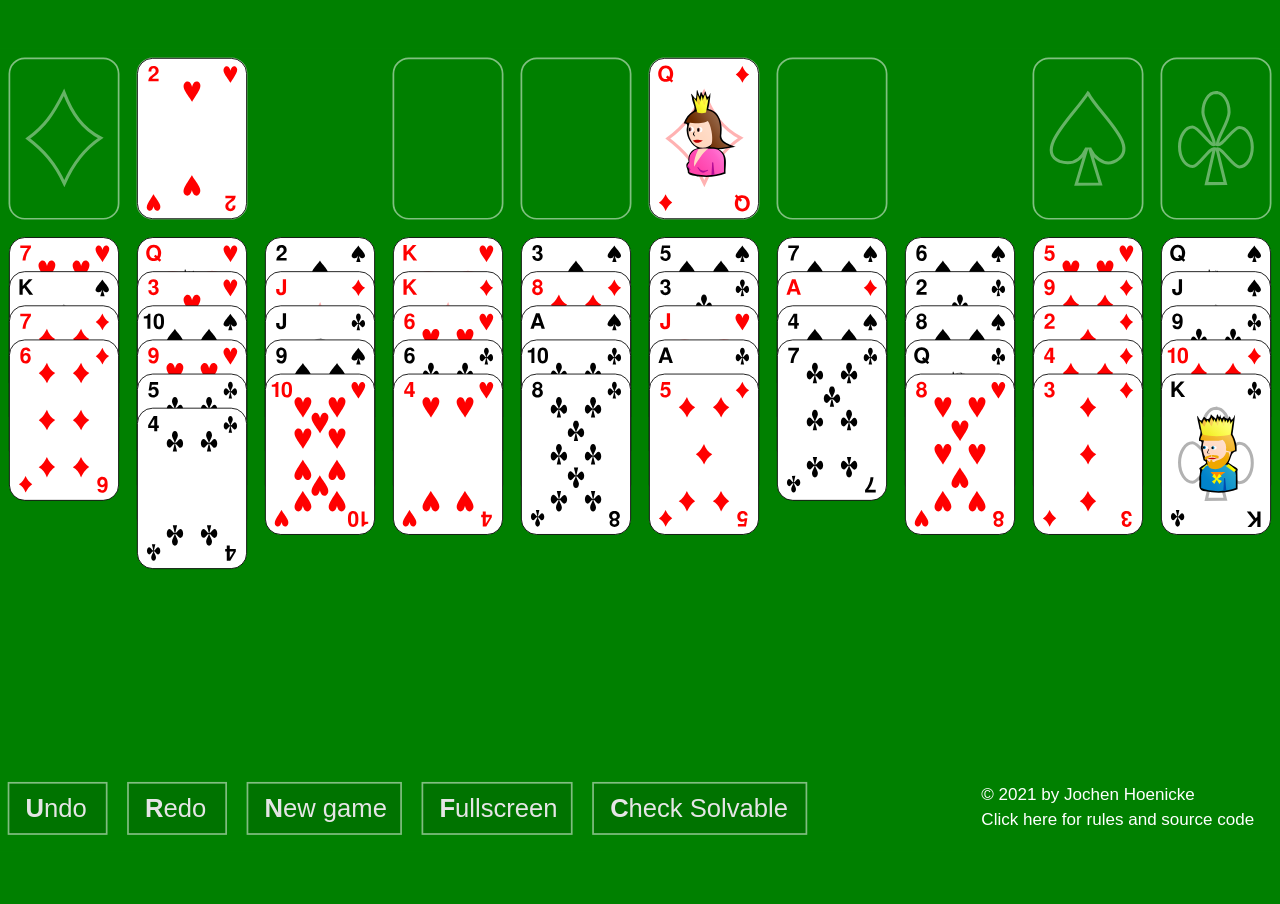
<file: index.html>
<!DOCTYPE html>
<html manifest="seahaven.appcache">
  <head>
    <meta charset="UTF-8">
    <title>Seahaven Towers</title>
    <link rel="stylesheet" href="seahaven.css?1.6" type="text/css">
    <meta name="author" content="Jochen Hoenicke">
    <meta name="viewport" content="width=device-width, initial-scale=1.0">
    <link rel="apple-touch-icon" sizes="192x192" type="image/png" href="seahaven-icon.png">
    <link rel="shortcut icon" sizes="192x192" type="image/png" href="seahaven-icon.png">
    <link rel="icon" type="image/png" href="[data-uri]">
  </head>
  <body>
    <svg id="board" width="100%" height="100%" viewBox="0 0 1500 940">
  <defs>
   <linearGradient id="red_gradient">
      <stop offset="0" style="stop-color:#c10000;stop-opacity:1;" />
      <stop offset="1" style="stop-color:#ff433e;stop-opacity:1;" />
   </linearGradient>
   <linearGradient id="yellow_gradient">
      <stop offset="0" style="stop-color:#f0eb00;stop-opacity:1;" />
      <stop offset="1" style="stop-color:#ffff00;stop-opacity:1;" />
   </linearGradient>
   <linearGradient id="pink_gradient">
      <stop offset="0" style="stop-color:#ff44ab;stop-opacity:1;" />
      <stop offset="1" style="stop-color:#ff66cc;stop-opacity:1;" />
   </linearGradient>
   <linearGradient id="blue_gradient">
      <stop offset="0" style="stop-color:#0083cc;stop-opacity:1;" />
      <stop offset="1" style="stop-color:#24a4cc;stop-opacity:1;" />
   </linearGradient>
   <linearGradient id="green_gradient">
      <stop offset="0" style="stop-color:#008200;stop-opacity:1;" />
      <stop offset="1" style="stop-color:#00d000;stop-opacity:1;" />
   </linearGradient>
   <linearGradient id="skin_gradient">
      <stop offset="0" style="stop-color:#ffd8c1;stop-opacity:1;" />
      <stop offset="1" style="stop-color:#ffeded;stop-opacity:1;" />
   </linearGradient>
   <linearGradient id="light_gradient">
      <stop offset="0" style="stop-color:#ffffff;stop-opacity:1;" />
      <stop offset="1" style="stop-color:#ffffff;stop-opacity:0;" />
   </linearGradient>
   <linearGradient id="gold_gradient">
      <stop offset="0" style="stop-color:#f0a700;stop-opacity:1;" />
      <stop offset="1" style="stop-color:#ffed00;stop-opacity:1;" />
   </linearGradient>
   <linearGradient id="crown1"
       gradientUnits="userSpaceOnUse"
       xlink:href="#gold_gradient"
       x1="632.00000" y1="146.36218" x2="698.00000" y2="85.362183" />
   <linearGradient id="crown2"
       gradientUnits="userSpaceOnUse"
       xlink:href="#yellow_gradient"
       x1="653.00000" y1="210.36218" x2="708.00000" y2="160.36218" />
   <linearGradient id="crownking"
       gradientUnits="userSpaceOnUse" gradientTransform="translate(-19.62666,283.2938)"
       xlink:href="#gold_gradient"
       x1="32.463516" y1="58.340210" x2="60.000000" y2="51.180752" />
   <linearGradient id="crownking2"
       gradientUnits="userSpaceOnUse" gradientTransform="translate(-19.62666,283.2938)"
       xlink:href="#yellow_gradient"
       x1="32.968857" y1="63.941719" x2="60.722794" y2="56.605484" />
   <linearGradient id="shoulder2"
       gradientUnits="userSpaceOnUse" gradientTransform="translate(-19.62666,283.2938)"
       xlink:href="#yellow_gradient"
       x1="58.247921" y1="104.91566" x2="61.035088" y2="103.14790" />
   <linearGradient id="orderking"
       gradientUnits="userSpaceOnUse" gradientTransform="translate(-16.30671,286.4125)"
       xlink:href="#yellow_gradient"
       x1="36.313263" y1="116.76148" x2="43.598351" y2="110.92786" />
   <linearGradient id="blondhair"
       gradientUnits="userSpaceOnUse" gradientTransform="scale(1.255439,0.796534)"
       xlink:href="#gold_gradient"
       x1="111.39216" y1="198.45541" x2="136.65236" y2="177.03203" />
   <linearGradient id="overallj"
       gradientUnits="userSpaceOnUse" gradientTransform="matrix(0.186852,0.000000,0.000000,0.144857,-5.338530,38.23670)"
       xlink:href="#light_gradient"
       x1="652.29529" y1="77.394516" x2="410.90594" y2="344.41714" />
   <linearGradient id="overallq"
       gradientUnits="userSpaceOnUse" gradientTransform="translate(175.4375,261.2110)"
       xlink:href="#light_gradient"
       x1="-21.763636" y1="46.290909" x2="-101.90910" y2="98.109093" />
   <linearGradient id="overallk"
       gradientUnits="userSpaceOnUse" gradientTransform="matrix(0.186825,0.000000,0.000000,0.144857,-49.61999,316.6734)"
       xlink:href="#light_gradient"
       x1="688.30371" y1="-31.929600" x2="361.49808" y2="346.66711" />
   <linearGradient id="jacketj0"
       gradientUnits="userSpaceOnUse" gradientTransform="scale(1.140394,0.876890)"
       xlink:href="#pink_gradient"
       x1="51.852074" y1="154.54619" x2="74.325531" y2="129.50204" />
   <linearGradient id="jacketj1"
       gradientUnits="userSpaceOnUse" gradientTransform="scale(1.140394,0.876890)"
       xlink:href="#red_gradient"
       x1="51.852074" y1="154.54619" x2="74.325531" y2="129.50204" />
   <linearGradient id="jacketj2"
       gradientUnits="userSpaceOnUse" gradientTransform="scale(1.140394,0.876890)"
       xlink:href="#green_gradient"
       x1="51.852074" y1="154.54619" x2="74.325531" y2="129.50204" />
   <linearGradient id="jacketj3"
       gradientUnits="userSpaceOnUse" gradientTransform="scale(1.140394,0.876890)"
       xlink:href="#blue_gradient"
       x1="51.852074" y1="154.54619" x2="74.325531" y2="129.50204" />
   <linearGradient id="jacketq0"
       gradientUnits="userSpaceOnUse" gradientTransform="matrix(0.145,0,0,0.145,31.5,326)"
       xlink:href="#pink_gradient"
       x1="299" y1="540" x2="449" y2="415" />
   <linearGradient id="jacketq1"
       gradientUnits="userSpaceOnUse" gradientTransform="matrix(0.145,0,0,0.145,31.5,326)"
       xlink:href="#red_gradient"
       x1="299" y1="540" x2="449" y2="415" />
   <linearGradient id="jacketq2"
       gradientUnits="userSpaceOnUse" gradientTransform="matrix(0.145,0,0,0.145,31.5,326)"
       xlink:href="#green_gradient"
       x1="299" y1="540" x2="449" y2="415" />
   <linearGradient id="jacketq3"
       gradientUnits="userSpaceOnUse" gradientTransform="matrix(0.145,0,0,0.145,31.5,326)"
       xlink:href="#blue_gradient"
       x1="299" y1="540" x2="449" y2="415" />
   <linearGradient id="jacketk0"
       gradientUnits="userSpaceOnUse" gradientTransform="matrix(0.144857,0.000000,0.000000,0.144857,-26.92459,326.6897)"
       xlink:href="#pink_gradient"
       x1="298.98572" y1="540.53918" x2="449.32318" y2="415.53949" />
   <linearGradient id="jacketk1"
       gradientUnits="userSpaceOnUse" gradientTransform="matrix(0.144857,0.000000,0.000000,0.144857,-26.92459,326.6897)"
       xlink:href="#red_gradient"
       x1="298.98572" y1="540.53918" x2="449.32318" y2="415.53949" />
   <linearGradient id="jacketk2"
       gradientUnits="userSpaceOnUse" gradientTransform="matrix(0.144857,0.000000,0.000000,0.144857,-26.92459,326.6897)"
       xlink:href="#green_gradient"
       x1="298.98572" y1="540.53918" x2="449.32318" y2="415.53949" />
   <linearGradient id="jacketk3"
       gradientUnits="userSpaceOnUse" gradientTransform="matrix(0.144857,0.000000,0.000000,0.144857,-26.92459,326.6897)"
       xlink:href="#blue_gradient"
       x1="298.98572" y1="540.53918" x2="449.32318" y2="415.53949" />
   <linearGradient id="mouthking"
       gradientUnits="userSpaceOnUse" gradientTransform="translate(-19.62666,283.2938)"
       xlink:href="#red_gradient"
       x1="32.463516" y1="58.340210" x2="60.000000" y2="51.180752" />
   <linearGradient id="hat0"
       gradientUnits="userSpaceOnUse" gradientTransform="translate(-35.99098,2.469600)"
       xlink:href="#pink_gradient"
       x1="93.499947" y1="62.938114" x2="117.13919" y2="57.702003" />
   <linearGradient id="hat1"
       gradientUnits="userSpaceOnUse" gradientTransform="translate(-35.99098,2.469600)"
       xlink:href="#red_gradient"
       x1="93.499947" y1="62.938114" x2="117.13919" y2="57.702003" />
   <linearGradient id="hat2"
       gradientUnits="userSpaceOnUse" gradientTransform="translate(-35.99098,2.469600)"
       xlink:href="#green_gradient"
       x1="93.499947" y1="62.938114" x2="117.13919" y2="57.702003" />
   <linearGradient id="hat3"
       gradientUnits="userSpaceOnUse" gradientTransform="translate(-35.99098,2.469600)"
       xlink:href="#blue_gradient"
       x1="93.499947" y1="62.938114" x2="117.13919" y2="57.702003" />
   <linearGradient id="hatband"
       gradientUnits="userSpaceOnUse" gradientTransform="translate(-39.51848,2.594600)"
       xlink:href="#yellow_gradient"
       x1="103.56250" y1="65.108551" x2="111.88306" y2="62.671051" />
   <linearGradient id="hatknob"
       gradientUnits="userSpaceOnUse"
       xlink:href="#yellow_gradient"
       x1="104.75000" y1="57.468750" x2="109.50000" y2="55.781250" />
   <linearGradient id="fly0"
       gradientUnits="userSpaceOnUse" gradientTransform="translate(-40.13643,3.506000)"
       xlink:href="#blue_gradient"
       x1="98.818184" y1="108.76363" x2="112.89091" y2="103.33409" />
   <linearGradient id="fly1"
       gradientUnits="userSpaceOnUse" gradientTransform="translate(-40.13643,3.506000)"
       xlink:href="#green_gradient"
       x1="98.818184" y1="108.76363" x2="112.89091" y2="103.33409" />
   <linearGradient id="fly2"
       gradientUnits="userSpaceOnUse" gradientTransform="translate(-40.13643,3.506000)"
       xlink:href="#blue_gradient"
       x1="98.818184" y1="108.76363" x2="112.89091" y2="103.33409" />
   <linearGradient id="fly3"
       gradientUnits="userSpaceOnUse" gradientTransform="translate(-40.13643,3.506000)"
       xlink:href="#green_gradient"
       x1="98.818184" y1="108.76363" x2="112.89091" y2="103.33409" />
   <linearGradient id="band"
       gradientUnits="userSpaceOnUse" gradientTransform="translate(-35.99098,2.469600)"
       xlink:href="#yellow_gradient"
       x1="101.39262" y1="124.16081" x2="105.54549" y2="120.97331" />
   <linearGradient id="mouthjack"
       gradientUnits="userSpaceOnUse" gradientTransform="matrix(0.144857,0.000000,0.000000,0.144857,17.45629,51.55840)"
       xlink:href="#red_gradient"
       x1="294.24606" y1="346.32654" x2="312.09238" y2="322.13895" />
   <linearGradient id="shoulder1"
       gradientUnits="userSpaceOnUse" gradientTransform="translate(-19.62666,283.2938)"
       xlink:href="#yellow_gradient"
       x1="25.750000" y1="103.13147" x2="32.217068" y2="101.98242" />
   <linearGradient id="face"
       gradientUnits="userSpaceOnUse" gradientTransform="matrix(0.186825,0.000000,0.000000,0.144857,-5.336610,38.22510)"
       xlink:href="#skin_gradient"
       x1="356.44232" y1="437.49887" x2="484.79608" y2="256.17966" />
    <path id="diamond"
       style="fill:#f00;stroke:none"
       d="m 0,-4.50839 c -1.091628,2.18162 -1.887601,3.30678 -3.529422,4.50839 1.553736,1.18718 2.649193,2.41418 3.561339,4.3974904 0.814718,-1.88416 1.8114457,-3.2887604 3.5427227,-4.4564104 -1.741482,-0.88606 -2.7497167,-2.28961 -3.5746397,-4.44947 z" />
    <path id="heart"
       style="fill:#f00;stroke:none"
       d="m -1.893288,-4.421347 c -0.217499,0.001421 -0.456482,0.053538 -0.721054,0.170052 -2.884065,2.169654 1.003992,5.668356 2.645650,8.672643 l 0.047392,0.015360 c 1.804123,-3.283776 5.238505,-6.897317 2.614341,-8.688003 -2.078931,-0.915535 -2.634291,2.132027 -2.653692,2.241908 -0.016931,-0.095898 -0.441095,-2.421669 -1.932638,-2.411959 z" />
    <path id="club"
       style="fill:#000;stroke:none"
       d="m 0,-4.45 c -1.302893,2.070276 -5.300838,5.595707 -2.768151,6.684151 1.537369,0.501052 2.268983,-0.524627 2.57885,-1.203685 h 0.06207 l -1.020989,3.425409 2.364722,-0.01008 c 0,0 -1.018672,-3.292704 -1.020989,-3.418687 h 0.02483 c 0.250282,0.55488 1.1999992,1.703563 2.2447202,1.266103 3.054841,-1.226312 -1.4434872,-4.7159 -2.4650552,-6.743206 z" />
    <path id="spade"
       style="fill:#000;stroke:none"
       d="m 0,-4.5 c -0.70548,0 -1.277902,0.863474 -1.277902,1.927666 0,0.906614 1.162075,2.431961 1.116945,3.156366 -0.373129,0.207016 -1.52592,-1.70326 -2.121708,-1.70326 -0.70548,0 -1.277902,0.863473 -1.277902,1.927664 0,1.064194 0.572422,1.927667 1.277902,1.927667 0.611857,0 1.660436,-1.908701 2.121708,-1.73637 l -0.774942,3.406142 1.858324,-0.01104 c 0,0 -0.814109,-3.302314 -0.81512,-3.380393 h 0.01463 v 0.0037 c 0.451724,-0.169257 1.536134,1.754762 2.143656,1.754764 0.705482,0 1.277903,-0.863473 1.277902,-1.927667 0,-1.064191 -0.57242,-1.927664 -1.277902,-1.927664 -0.593361,0 -1.668914,1.878682 -2.141217,1.684867 0.0066,-0.74227 1.153526,-2.269142 1.153526,-3.17476 0,-1.064192 -0.57242,-1.927666 -1.277902,-1.927666 z" />
<path id="gA" transform="translate(10.97 28) scale(0.025 -0.025)" d="M501 147h-273l-49 -147h-153l259 729h166l252 -729h-154zM460 272l-95 285l-95 -285h190z" /><path id="g2" transform="translate(13.05 28) scale(0.025 -0.025)" d="M512 125v-125h-482c6 132 43 194 163 276c158 112 182 141 182 220c0 71 -38 114 -100 114c-64 0 -101 -46 -101 -125v-23h-135v25c0 150 86 237 233 237c148 0 243 -88 243 -225c0 -97 -36 -150 -159 -240c-104 -75 -126 -96 -145 -134h301z" /><path id="g3" transform="translate(13.05 28) scale(0.025 -0.025)" d="M217 317v94h12c83 0 124 35 124 107c0 59 -32 93 -88 93c-41 0 -73 -19 -86 -50c-7 -18 -10 -37 -11 -75h-130c0 59 4 82 17 116c31 77 110 122 213 122c137 0 225 -75 225 -193c0 -65 -28 -110 -93 -151c80 -39 116 -93 116 -176c0 -138 -97 -227 -248 -227 c-146 0 -238 89 -239 231h136c4 -73 40 -111 106 -111c61 0 105 44 105 107c0 52 -30 93 -77 106c-25 7 -28 7 -82 7z" /><path id="g4" transform="translate(13.05 28) scale(0.025 -0.025)" d="M522 273v-116h-74v-157h-140v157h-284v118l259 434h165v-436h74zM308 273v303l-185 -303h185z" /><path id="g5" transform="translate(13.05 28) scale(0.025 -0.025)" d="M489 709v-125h-293l-23 -148c41 31 76 43 123 43c131 0 221 -99 221 -245c0 -153 -104 -257 -256 -257c-138 0 -232 84 -234 208h138c3 -57 37 -88 98 -88c71 0 114 51 114 134c0 86 -43 137 -114 137c-43 0 -75 -19 -90 -54h-126l63 395h379z" /><path id="g6" transform="translate(13.05 28) scale(0.025 -0.025)" d="M507 548h-130c-18 45 -42 63 -87 63c-49 0 -83 -26 -102 -78c-10 -27 -13 -48 -15 -114l-1 -15c44 46 83 63 141 63c122 0 206 -94 206 -230c0 -155 -96 -260 -237 -260c-84 0 -158 39 -199 105c-36 57 -51 133 -51 255c0 129 17 208 59 277c43 71 115 110 203 110 c77 0 142 -30 179 -81c18 -26 27 -49 34 -95zM278 356c-64 0 -108 -54 -108 -131c0 -76 44 -128 108 -128c62 0 108 55 108 130c0 79 -42 129 -108 129z" /><path id="g7" transform="translate(13.05 28) scale(0.025 -0.025)" d="M528 709v-110c-168 -203 -241 -375 -254 -599h-141c19 151 44 244 93 347c28 62 113 191 156 237h-353v125h499z" /><path id="g8" transform="translate(13.05 28) scale(0.025 -0.025)" d="M409 386c82 -45 116 -98 116 -182c0 -134 -103 -227 -251 -227c-149 0 -252 93 -252 227c0 84 34 137 116 182c-64 34 -92 77 -92 145c0 112 96 193 228 193c131 0 227 -81 227 -192c0 -46 -17 -89 -46 -116c-11 -10 -22 -17 -46 -30zM275 611c-63 0 -106 -38 -106 -92 c0 -56 43 -94 106 -94c61 0 105 39 105 93c0 55 -43 93 -105 93zM273 330c-68 0 -111 -46 -111 -118c0 -70 43 -115 111 -115s112 45 112 113c0 74 -43 120 -112 120z" /><path id="g9" transform="translate(13.05 28) scale(0.025 -0.025)" d="M38 165h135c3 -42 36 -69 86 -69c79 0 117 65 117 202c-23 -26 -31 -35 -44 -44c-22 -16 -56 -26 -92 -26c-126 0 -212 100 -212 246c0 148 97 250 239 250c85 0 155 -40 200 -116c33 -54 49 -134 49 -238c0 -114 -22 -221 -59 -284c-42 -72 -111 -110 -202 -110 c-122 0 -214 80 -217 189zM263 610c-63 0 -102 -52 -102 -134s40 -132 104 -132c65 0 108 52 108 130c0 84 -42 136 -110 136z" /><path id="g10" transform="translate(6.8 28) scale(0.025 -0.025)" d="M238 489h-170v93c122 0 195 43 217 127h93v-709h-140v489z M773 724c83 0 152 -37 194 -105c34 -55 50 -143 50 -273c0 -133 -20 -224 -60 -279c-44 -59 -107 -90 -184 -90c-83 0 -152 37 -194 105c-34 54 -50 142 -50 268c0 138 19 228 60 283c43 59 108 91 184 91zM773 611c-40 0 -71 -24 -86 -67c-11 -29 -18 -109 -18 -193 c0 -95 8 -169 22 -199c17 -36 45 -55 82 -55c40 0 70 23 86 65c11 29 18 107 18 187c0 98 -8 175 -22 205c-17 37 -46 57 -82 57z" /><path id="gJ" transform="translate(13.05 28) scale(0.025 -0.025)" d="M336 729h150v-539c0 -136 -85 -213 -234 -213c-69 0 -125 20 -167 58c-43 40 -61 87 -61 163v72h150v-70c0 -67 24 -95 81 -95c52 0 81 30 81 85v539z" /><path id="gQ" transform="translate(10.27 28) scale(0.025 -0.025)" d="M665 103l80 -76l-76 -81l-86 81c-58 -35 -113 -50 -189 -50c-104 0 -186 33 -249 101c-64 69 -102 172 -102 281s37 212 102 281c63 68 145 101 249 101s186 -33 249 -101c64 -69 102 -172 102 -279c0 -98 -31 -198 -80 -258zM480 278l82 -78c22 44 33 98 33 158 c0 155 -79 255 -201 255s-201 -100 -201 -254c0 -153 80 -254 200 -254c32 0 64 7 88 19l-77 73z" /><path id="gK" transform="translate(10.97 28) scale(0.025 -0.025)" d="M224 244v-244h-150v729h150v-320l285 320h177l-291 -314l322 -415h-179l-239 322z" /><rect id="empty" style="fill:none;stroke:#fff;stroke-width:2.0;stroke-opacity:.5" x="1" y="1" width="128" height="188" rx="18" /><rect id="cardbody" style="fill:#fff;fill-opacity:1;stroke:#000;stroke-width:1;stroke-opacity:1" x="1" y="1" width="128" height="188" rx="18" /><g id="jackback">
    <path
       d="M 67.891660,54.313350 C 61.919690,58.087230 54.422210,51.148110 50.438990,59.192640 C 46.943560,63.974950 57.968720,65.366450 51.008620,69.616550 C 46.252400,74.740930 46.531810,76.996930 50.639440,77.624250 C 49.457120,83.287940 50.319050,92.795050 52.913530,97.979670 C 49.702030,101.88287 52.109110,100.54205 56.466290,101.35580 C 55.112450,103.51032 55.889820,111.40541 51.259020,113.84460 C 48.927780,120.86613 50.675550,128.48682 50.134020,135.75085 C 61.408960,140.49909 74.759060,141.03840 85.536940,138.50555 C 90.275370,137.51513 95.682270,137.13709 94.727770,130.37585 C 95.011380,121.94957 96.010400,110.85777 86.817730,106.54553 C 81.444580,105.79284 79.653390,102.15784 83.777430,96.996100 C 86.840300,88.638000 90.217230,92.134960 94.920890,90.021190 C 99.821990,88.710020 87.919490,85.481570 89.491310,80.043910 C 87.968630,75.790050 86.107620,70.786170 83.061450,67.332790 C 90.740390,66.643170 91.563400,58.635390 85.321520,57.000850 C 79.134960,52.878540 75.484400,59.914610 70.776680,54.626240 C 69.997340,54.612940 68.674500,54.122390 67.891660,54.313350 z"
       style="fill:#000000" />
    <path
       d="M 85.235420,85.572650 C 85.235420,96.985980 77.671550,106.24898 68.351780,106.24898 C 59.032010,106.24898 51.468150,96.985980 51.468150,85.572650 C 51.468150,74.159320 59.032010,64.896320 68.351780,64.896320 C 77.671550,64.896320 85.235420,74.159320 85.235420,85.572650 z"
       style="fill:url(#face)" />
  </g>
<g id="jacksuit">
    <path
       id="path2142"
       d="M 64.845010,106.72675 C 57.795950,106.72675 52.120190,112.40251 52.120190,119.45156 L 52.120190,134.38092 C 61.500080,139.03005 81.646370,139.27474 92.739100,134.38092 L 92.739100,119.45156 C 92.739100,112.40251 87.063340,106.72675 80.014280,106.72675 L 64.845010,106.72675 z" />
  </g>
<g id="jackhat">
    <path
       style="fill:url(#hatband)"
       d="M 55.856520,64.782100 L 55.319340,67.381780 C 62.986010,69.610940 73.227020,69.259020 82.081190,68.300690 C 82.062610,67.941720 81.731520,65.782100 81.731520,65.782100 C 73.210690,66.657100 62.314850,66.594600 55.856520,64.782100 z" />
    <path
       d="M 68.106520,66.344600 C 96.627350,70.177930 91.585690,52.948770 69.669020,58.719600 C 48.523180,51.261270 43.439850,68.552930 68.106520,66.344600 z"
       id="path2178" />
  </g>
<path id="jackfly"
       d="M 56.051070,104.88096 L 55.801070,115.13096 L 65.113570,109.44346 L 65.113570,110.88096 L 68.801070,111.19346 L 68.738570,109.25596 L 80.863570,114.69346 L 79.613570,102.63096 L 68.926070,108.06846 L 68.676070,106.25596 L 64.926070,106.00596 L 64.926070,107.94346 L 56.051070,104.88096 z"
       style="fill:url(#fly{suit})" />
<g id="jackeyes">
    <g
       transform="matrix(0.144857,0.000000,0.000000,9.790296e-2,17.25788,62.28850)" >
      <path
         d="M 353.00000,245.86218 C 353.00000,257.73018 343.59200,267.36218 332.00000,267.36218 C 320.40800,267.36218 311.00000,257.73018 311.00000,245.86218 C 311.00000,233.99418 320.40800,224.36218 332.00000,224.36218 C 343.59200,224.36218 353.00000,233.99418 353.00000,245.86218 z"
         style="fill:#ffffff"
         transform="translate(-4.000000,-6.000000)" />
      <path
         d="M 353.00000,245.86218 C 353.00000,257.73018 343.59200,267.36218 332.00000,267.36218 C 320.40800,267.36218 311.00000,257.73018 311.00000,245.86218 C 311.00000,233.99418 320.40800,224.36218 332.00000,224.36218 C 343.59200,224.36218 353.00000,233.99418 353.00000,245.86218 z"
         style="fill:inherit"
         transform="matrix(0.571429,0.000000,0.000000,0.837210,129.2857,34.52408)" />
      <path
         d="M 353.00000,245.86218 C 353.00000,257.73018 343.59200,267.36218 332.00000,267.36218 C 320.40800,267.36218 311.00000,257.73018 311.00000,245.86218 C 311.00000,233.99418 320.40800,224.36218 332.00000,224.36218 C 343.59200,224.36218 353.00000,233.99418 353.00000,245.86218 z"
         style="fill:#000000"
         transform="matrix(0.357143,0.000000,0.000000,0.674419,195.9286,76.04816)" />
    </g>
    <g
       transform="matrix(0.144857,0.000000,0.000000,9.790296e-2,7.169380,61.94760)">
      <path
         d="M 353.00000,245.86218 C 353.00000,257.73018 343.59200,267.36218 332.00000,267.36218 C 320.40800,267.36218 311.00000,257.73018 311.00000,245.86218 C 311.00000,233.99418 320.40800,224.36218 332.00000,224.36218 C 343.59200,224.36218 353.00000,233.99418 353.00000,245.86218 z"
         style="fill:#ffffff"
         transform="translate(-4.000000,-6.000000)" />
      <path
         d="M 353.00000,245.86218 C 353.00000,257.73018 343.59200,267.36218 332.00000,267.36218 C 320.40800,267.36218 311.00000,257.73018 311.00000,245.86218 C 311.00000,233.99418 320.40800,224.36218 332.00000,224.36218 C 343.59200,224.36218 353.00000,233.99418 353.00000,245.86218 z"
         style="fill:inherit"
         transform="matrix(0.571429,0.000000,0.000000,0.837210,129.2857,34.52408)" />
      <path
         d="M 353.00000,245.86218 C 353.00000,257.73018 343.59200,267.36218 332.00000,267.36218 C 320.40800,267.36218 311.00000,257.73018 311.00000,245.86218 C 311.00000,233.99418 320.40800,224.36218 332.00000,224.36218 C 343.59200,224.36218 353.00000,233.99418 353.00000,245.86218 z"
         style="fill:#000000"
         transform="matrix(0.357143,0.000000,0.000000,0.674419,195.9286,76.04816)" />
    </g>
  </g>
<g id="jackhair">
    <path
       d="M 49.637780,75.941420 C 52.164990,71.412860 54.692200,62.760840 68.765110,62.850560 C 90.605200,63.490450 85.395370,86.232110 93.215690,88.686320 C 88.362810,90.263630 85.917010,91.614790 78.674980,89.116490 C 79.466650,83.417500 78.175520,79.237650 74.749850,76.301360 C 70.480960,78.540230 54.010820,77.475970 49.637780,75.941420 z" />
    <path
       d="M 60.292940,94.549730 C 56.489390,94.927520 54.159520,97.850770 52.231570,99.970190 C 52.231570,99.970190 58.469070,96.513900 60.433240,96.584050 C 60.292940,96.093010 60.503390,95.461670 60.292940,94.549730 z" />
    <path
       d="M 61.161340,94.405360 C 64.543290,94.751480 71.006590,97.375110 71.307190,99.864780 C 71.307190,99.864780 63.421620,95.646930 61.568390,96.301500 C 61.555360,95.790980 61.233370,95.338490 61.161340,94.405360 z" />
  </g>
<g id="jackshadow">
    <path
       id="pathcoatshadow"
       d="M 78.942550,122.60586 L 80.206140,122.72912 L 81.577500,137.24188 L 78.112310,137.70766 L 78.942550,122.60586 z" />
  </g>
<g id="jacktop">
    <path
       d="M 56.801240,98.954840 C 58.649740,102.57701 63.701560,100.89805 68.529070,98.954840 C 63.205210,99.514500 59.536460,99.924060 56.801240,98.954840 z"
       style="fill:url(#mouthjack)" />
    <path
       style="fill:#000000"
       d="M 58.998680,86.896750 C 58.206780,88.183580 57.053780,90.299160 57.218040,91.271600 C 57.382310,92.244040 58.870420,92.034080 59.660380,92.594690 L 59.991230,92.116800 C 59.296540,91.623780 58.208300,92.108780 58.073240,91.309230 C 57.938190,90.509670 58.754320,88.394360 59.494950,87.190830 L 58.998680,86.896750 z" />
    <path
       d="M 58.633050,108.39924 C 62.266330,119.62231 67.337120,129.34538 73.095400,137.94345 L 76.781050,137.83146 C 71.043310,128.62348 65.055570,118.22801 61.630330,107.02004 C 61.630330,107.02004 59.594250,107.64413 58.633050,108.39924 z"
       style="fill:url(#band)" />
    <path
       style="fill:url(#hatknob)"
       d="M 110.81250 56.406250 A 3.7187500 1.6562500 0 1 1  103.37500,56.406250 A 3.7187500 1.6562500 0 1 1  110.81250 56.406250 z"
       transform="translate(-38.33098,1.532100)" />
    <path
       id="path2182"
       d="M 68.767740,56.293750 C 66.957280,56.293750 65.629970,56.905440 65.298490,57.668750 C 52.417280,54.947440 47.716380,62.153070 55.765880,65.231250 L 55.359570,67.293750 C 52.361230,70.082760 50.967060,73.572350 49.640000,75.950000 C 50.391330,76.213610 51.860810,76.447260 53.203010,76.668750 C 52.135630,79.380130 51.484010,82.365300 51.484010,85.575000 C 51.484010,90.045900 52.668210,94.160330 54.640720,97.543750 C 53.790980,98.359750 52.929190,99.217270 52.234120,99.981250 C 52.234120,99.981250 53.691880,99.202840 55.234550,98.450000 C 58.262110,103.07079 62.831910,106.10185 68.017630,106.23125 L 64.923440,106.01250 L 64.923440,106.73125 L 64.860930,106.73125 C 63.944710,106.73125 63.033430,106.83022 62.173050,107.01250 L 56.047170,104.88750 L 55.922150,110.41875 C 53.592740,112.72254 52.140360,115.90036 52.140360,119.45000 L 52.140360,134.38750 C 57.097990,136.84439 65.034410,137.99902 73.080860,137.88750 C 73.093580,137.90652 73.099380,137.93099 73.112110,137.95000 L 76.800140,137.85625 C 76.750160,137.77604 76.693900,137.68664 76.643870,137.60625 C 77.138570,137.57443 77.621540,137.52345 78.112830,137.48125 L 78.112830,137.73125 L 81.582080,137.26250 L 81.582080,137.23125 C 85.717190,136.65248 89.604040,135.77077 92.739930,134.38750 L 92.739930,119.45000 C 92.739920,112.41160 87.085880,106.74836 80.050610,106.73125 L 79.613050,102.63750 L 71.580650,106.73125 L 68.736490,106.73125 L 68.673980,106.26250 L 68.455200,106.26250 C 76.381510,106.20918 82.972970,99.446260 84.738780,90.387500 C 87.841000,90.549880 90.083190,89.725900 93.240000,88.700000 C 87.756410,86.979360 88.505960,75.381740 82.019640,68.325000 C 82.039630,68.322840 82.062170,68.327160 82.082150,68.325000 C 82.066790,68.028140 81.879680,66.751190 81.800860,66.231250 C 92.792400,63.845920 87.339470,55.390180 72.111970,58.325000 C 72.198480,58.184930 72.487030,58.102260 72.487030,57.950000 C 72.487030,57.035750 70.820790,56.293750 68.767740,56.293750 z"
       style="fill:url(#overallj);fill-opacity:1;stroke:none;stroke-width:2;stroke-miterlimit:4;stroke-dashoffset:0;stroke-opacity:1" />
  </g>
<g id="queenback">
    <path
       d="M 72.087650,321.75379 C 72.336420,330.14304 63.313280,309.91160 67.137770,322.77161 C 66.960050,327.71702 72.882810,335.41803 68.781250,338.42681 C 63.291930,341.62819 59.366400,347.10911 57.500000,353.14556 C 64.223680,352.19117 60.283140,357.95275 60.988680,362.04841 C 61.194460,369.79783 66.790490,378.18124 73.763720,381.94586 C 65.297580,383.57819 62.223770,390.83053 63.094510,397.83916 C 57.400680,401.66342 63.085580,406.82291 62.243900,410.36431 C 63.864080,414.35371 71.183840,414.12768 75.312500,415.30181 C 85.833923,416.17348 96.752936,415.84657 106.65625,411.80181 C 105.83212,402.37740 110.89347,389.53594 98.367380,383.15776 C 104.59135,383.04187 112.46554,381.58725 118.50000,380.27056 C 111.63555,377.56240 99.574530,374.69259 101.74067,364.96302 C 103.27506,353.49797 99.467981,338.14029 86.312500,335.98931 C 87.340785,329.66714 88.861285,323.39946 88.812500,316.95806 C 83.134899,331.46945 84.265863,308.13768 81.593655,318.17594 C 79.539790,325.97884 78.071312,307.79944 76.412281,321.15347 C 74.438910,318.96966 72.710660,307.11522 72.560440,318.87799 L 72.087650,321.75379 z"
       style="fill:#000000" />
    <path
       d="M 96.660676,360.88098 C 96.660676,372.29431 89.096808,381.55731 79.777041,381.55731 C 70.457274,381.55731 62.893406,372.29431 62.893406,360.88098 C 62.893406,349.46765 70.457274,340.20465 79.777041,340.20465 C 89.096808,340.20465 96.660676,349.46765 96.660676,360.88098 z"
       style="fill:url(#face)" />
  </g>
    <path id="queensuit"
       d="M 76.736950,382.70920 C 69.687893,382.70920 64.018200,388.37890 64.018200,395.42795 L 64.018200,398.61545 C 62.840514,400.44891 61.685387,402.16896 61.924450,403.58420 C 62.100856,404.62851 63.017312,405.47651 64.018200,406.20920 L 64.018200,410.33420 C 73.398095,414.98332 93.550473,415.22802 104.64320,410.33420 L 104.64320,395.42795 C 104.64320,388.37890 98.973506,382.70920 91.924450,382.70920 L 76.736950,382.70920 z" />
<g id="queenhair">
    <path
       id="path2041"
       d="M 60.238347,351.57963 C 60.238347,351.57963 64.134755,337.44897 80.850119,337.16926 C 97.284410,336.88956 101.67019,351.05160 99.816820,367.00151 C 98.103988,375.50292 111.71752,379.78681 111.71752,379.78681 C 106.86463,381.36412 95.265942,382.80088 88.023914,380.30258 C 94.311736,375.58069 89.070449,352.95499 85.644778,350.01871 C 81.375887,353.40662 64.611393,353.11417 60.238347,351.57963 z"
       style="fill:{colorscheme.get('hair')};fill-opacity:1;fill-rule:evenodd;stroke:none;stroke-width:1.5371202px;stroke-linecap:butt;stroke-linejoin:miter;stroke-opacity:1" />
  </g>
<g id="queeneyes">
    <g
       transform="matrix(0.144857,0.000000,0.000000,0.144857,28.88155,325.5233)"
       id="g2043">
      <path
         d="M 353.00000,245.86218 C 353.00000,257.73018 343.59200,267.36218 332.00000,267.36218 C 320.40800,267.36218 311.00000,257.73018 311.00000,245.86218 C 311.00000,233.99418 320.40800,224.36218 332.00000,224.36218 C 343.59200,224.36218 353.00000,233.99418 353.00000,245.86218 z"
         style="fill:#ffffff"
         transform="translate(-4.000000,-6.000000)" />
      <path
         d="M 353.00000,245.86218 C 353.00000,257.73018 343.59200,267.36218 332.00000,267.36218 C 320.40800,267.36218 311.00000,257.73018 311.00000,245.86218 C 311.00000,233.99418 320.40800,224.36218 332.00000,224.36218 C 343.59200,224.36218 353.00000,233.99418 353.00000,245.86218 z"
         style="fill:inherit"
         transform="matrix(0.571429,0.000000,0.000000,0.837210,129.2857,34.52408)" />
      <path
         d="M 353.00000,245.86218 C 353.00000,257.73018 343.59200,267.36218 332.00000,267.36218 C 320.40800,267.36218 311.00000,257.73018 311.00000,245.86218 C 311.00000,233.99418 320.40800,224.36218 332.00000,224.36218 C 343.59200,224.36218 353.00000,233.99418 353.00000,245.86218 z"
         style="fill:#000000"
         transform="matrix(0.357143,0.000000,0.000000,0.674419,195.9286,76.04816)" />
    </g>
    <g
       transform="matrix(0.144857,0.000000,0.000000,0.144857,18.79305,325.0188)"
       id="g2057">
      <path
         id="path2059"
         d="M 353.00000,245.86218 C 353.00000,257.73018 343.59200,267.36218 332.00000,267.36218 C 320.40800,267.36218 311.00000,257.73018 311.00000,245.86218 C 311.00000,233.99418 320.40800,224.36218 332.00000,224.36218 C 343.59200,224.36218 353.00000,233.99418 353.00000,245.86218 z"
         style="fill:#ffffff"
         transform="translate(-4.000000,-6.000000)" />
      <path
         id="path2061"
         d="M 353.00000,245.86218 C 353.00000,257.73018 343.59200,267.36218 332.00000,267.36218 C 320.40800,267.36218 311.00000,257.73018 311.00000,245.86218 C 311.00000,233.99418 320.40800,224.36218 332.00000,224.36218 C 343.59200,224.36218 353.00000,233.99418 353.00000,245.86218 z"
         style="fill:inherit"
         transform="matrix(0.571429,0.000000,0.000000,0.837210,129.2857,34.52408)" />
      <path
         id="path2063"
         d="M 353.00000,245.86218 C 353.00000,257.73018 343.59200,267.36218 332.00000,267.36218 C 320.40800,267.36218 311.00000,257.73018 311.00000,245.86218 C 311.00000,233.99418 320.40800,224.36218 332.00000,224.36218 C 343.59200,224.36218 353.00000,233.99418 353.00000,245.86218 z"
         style="fill:#000000"
         transform="matrix(0.357143,0.000000,0.000000,0.674419,195.9286,76.04816)" />
    </g>
  </g>
<g id="queenshadow">
    <path
       d="M 90.849281,398.57447 L 92.112871,398.69773 L 93.484227,413.21049 L 90.019041,413.46089 L 90.849281,398.57447 z" />
    <path
       d="M 74.218750,404.02056 L 73.406250,404.58306 C 75.449765,407.54408 77.147660,410.25704 79.293446,410.64022 C 81.439232,411.02340 83.966366,409.08987 86.000000,408.17681 L 85.593750,407.27056 C 83.637588,408.14884 81.750259,408.69360 79.906250,408.36431 C 78.062241,408.03502 76.165029,406.84068 74.218750,404.02056 z" />
    <path
       d="M 61.835771,403.50725 C 62.115051,405.16057 64.287291,406.35403 65.630361,407.30717 L 65.956731,407.03811 C 64.775641,406.19992 64.192814,406.08187 63.963194,404.72249 C 63.733574,403.36311 61.556491,401.85393 61.835771,403.50725 z" />
  </g>
<g id="queentop">
    <g
       transform="matrix(0.119803,0.000000,0.000000,9.705316e-2,-1.403100,317.8753)">
      <path
         style="fill:url(#crown1)"
         d="M 618.00000,99.362183 L 628.00000,14.362183 L 666.00000,129.36218 C 666.00000,129.36218 700.00000,6.3621826 700.00000,10.362183 C 700.00000,14.362183 723.00000,101.36218 723.00000,101.36218 L 705.00000,171.36218 L 628.00000,171.36218 L 618.00000,99.362183 z" />
      <path
         style="fill:url(#crown2)"
         d="M 589.00000,51.362183 L 625.00000,230.36218 C 652.00000,241.02885 685.00000,239.69551 709.00000,231.36218 L 734.00000,53.362183 L 690.00000,142.36218 L 667.00000,23.362183 L 644.00000,141.36218 L 589.00000,51.362183 z" />
    </g>
    <path
       d="M 68.226503,372.91966 C 71.757462,377.33336 75.162315,375.82009 79.954327,372.91966 C 75.666739,372.66745 72.766310,371.40639 68.226503,372.91966 z"
       style="fill:url(#mouthjack)" />
    <path
       style="fill:#000000;fill-opacity:1;fill-rule:evenodd;stroke:none;stroke-width:1px;stroke-linecap:butt;stroke-linejoin:miter;stroke-opacity:1"
       d="M 69.888100,362.47302 C 69.096200,363.75985 68.153650,364.96350 68.317910,365.93594 C 68.482180,366.90838 69.759840,367.61035 70.549800,368.17096 L 70.880650,367.69307 C 70.185960,367.20006 69.729070,366.56267 69.594010,365.76312 C 69.458960,364.96356 69.643740,363.97064 70.384370,362.76710 L 69.888100,362.47302 z" />
    <path
       d="M 74.723719,383.24527 C 74.723719,383.24527 68.405879,395.01943 69.841751,403.63466 C 75.298069,393.87073 82.477433,384.39397 86.497878,382.67092 C 85.062005,382.09657 76.159592,382.38374 74.723719,383.24527 z"
       style="fill:url(#face);fill-opacity:1;fill-rule:evenodd;stroke:none;stroke-width:1px;stroke-linecap:butt;stroke-linejoin:miter;stroke-opacity:1" />
    <path
       d="M 82.468750,318.89853 C 82.468750,318.65644 81.098700,322.62565 79.906250,326.08603 L 78.500000,320.14853 L 76.906250,326.80478 L 73.843750,319.27353 L 72.625000,327.46103 L 69.156250,322.86728 L 73.062500,338.64853 C 62.966880,342.24409 60.250000,351.58603 60.250000,351.58603 C 61.139340,351.89811 62.763730,352.11595 64.468750,352.30478 C 63.486160,354.92640 62.906250,357.82670 62.906250,360.89853 C 62.906250,372.31187 70.461480,381.55479 79.781250,381.55479 C 83.645220,381.55479 87.153600,379.88863 90.000000,377.21104 C 89.533070,378.51518 88.933690,379.62710 88.031250,380.30479 C 95.273280,382.80309 106.86587,381.38209 111.71875,379.80479 C 111.71875,379.80479 98.099670,375.49370 99.812500,366.99228 C 101.53455,352.17253 97.741690,339.07495 84.031250,337.49228 L 86.531250,323.05478 L 84.687500,326.05478 C 84.003590,323.94787 82.468750,319.21360 82.468750,318.89853 z M 76.750000,382.71104 C 69.700950,382.71104 64.031250,388.38074 64.031250,395.42979 L 64.031250,398.61729 C 62.853560,400.45075 61.698440,402.17080 61.937500,403.58604 C 62.113910,404.63035 63.030360,405.47835 64.031250,406.21104 L 64.031250,410.36729 C 70.043390,413.34720 80.391900,414.29339 90.031250,413.46104 C 91.179860,413.36186 92.351570,413.36742 93.468750,413.21104 C 97.603370,412.63228 101.52074,411.75059 104.65625,410.36729 L 104.65625,395.42979 C 104.65625,388.38074 98.955310,382.71104 91.906250,382.71104 L 76.750000,382.71104 z"
       style="fill:url(#overallq)" />
  </g>
<g id="kingback">
    <path
       d="M 22.868703,329.58896 C 20.884519,327.96746 19.450605,326.95831 17.090713,324.47027 C 15.324702,331.65500 13.088377,330.62466 10.062855,328.08142 C 7.0443370,325.04561 7.2817970,339.18458 1.4602280,326.24544 C -0.21779100,326.47574 3.1979400,337.12463 3.6614520,341.26424 C 7.1306310,346.15867 1.6500490,352.36056 3.3857380,355.86206 C 9.1225650,355.48567 4.0260580,362.08822 5.7438910,365.62242 C 6.1172770,370.30232 7.7651920,374.07894 8.4045900,378.35630 C 18.100337,382.78754 -0.015050000,385.81933 4.1834560,389.36929 C 4.9780200,392.63513 2.6247980,398.53863 3.6233400,402.95005 C 2.9108760,408.94949 2.9963200,414.36417 10.373340,414.63755 C 23.153942,417.11700 36.190274,417.03135 48.248340,412.29380 C 48.382926,405.30637 48.153119,397.38737 48.029590,390.95005 C 51.194303,387.08585 40.134422,384.45168 37.649953,380.96799 C 41.177359,376.64680 39.960245,368.24366 47.114317,367.64116 C 47.873724,361.38212 45.700706,353.68203 42.373340,347.79380 C 43.443668,340.13339 44.716075,332.49853 45.435840,324.79380 C 38.266199,339.58820 41.151780,321.77985 37.984927,328.80670 C 35.934214,331.11381 34.686659,328.07648 33.381016,328.19631 C 32.084648,322.37868 29.732994,335.44097 27.998340,324.54380 C 25.754242,333.68493 25.131995,318.24208 23.545253,327.61603 L 22.868703,329.58896 z"
       style="fill:#000000;stroke:none;" />
    <path
       d="M 41.252239,363.39685 C 41.252239,374.81018 33.688371,384.07318 24.368604,384.07318 C 15.048837,384.07318 7.4849690,374.81018 7.4849690,363.39685 C 7.4849690,351.98352 15.048837,342.72052 24.368604,342.72052 C 33.688371,342.72052 41.252239,351.98352 41.252239,363.39685 z"
       style="fill:url(#face);stroke:none;" />
    <path
       d="M 7.8733400,389.54380 L 5.8278450,388.11702 L 12.608175,382.58669 L 14.123340,385.79380 C 14.123340,385.79380 8.2044460,389.81305 7.8733400,389.54380 z"
       style="fill:url(#shoulder1);stroke:none;" />
  </g>
<path id="kingjacket" d="M 18.343298,383.21123 C 11.294242,383.21123 5.6184800,388.88699 5.6184800,395.93604 L 5.6184800,410.86540 C 14.998375,415.51453 35.144659,415.75922 46.237386,410.86540 L 46.237386,395.93604 C 46.237386,388.88699 40.561631,383.21123 33.512575,383.21123 L 18.343298,383.21123 z"
       style="stroke:none" />
<path id="kingshadow"
       d="M 32.440844,399.09034 L 33.704434,399.21360 L 35.075790,413.72636 L 31.610604,413.97676 L 32.440844,399.09034 z" /><g id="kinghair">
    <path d="M 4.8299100,354.09550 C 4.8299100,354.09550 6.5278590,339.72057 25.441682,339.68513 C 45.417935,340.50465 45.438922,366.18064 45.438922,366.18064 C 40.586037,367.75795 41.933828,369.43899 34.691800,366.94069 C 35.483473,361.24170 34.192342,357.06185 30.766671,354.12556 C 26.497780,356.36443 9.2029560,355.63004 4.8299100,354.09550 z"
       style="stroke:none" />
    <path
       d="M 16.215497,377.57251 C 17.319494,379.90915 15.547377,379.93087 14.757348,380.30333 C 14.143053,379.84236 12.827770,378.47423 12.419648,377.51845 C 12.291242,382.82517 14.144168,385.72184 15.487671,387.18748 C 16.831174,388.65312 24.770055,389.75235 29.044836,387.18748 C 33.319618,384.62261 42.283717,375.85124 37.407109,368.66970 C 36.739444,369.13441 35.523072,369.03294 34.663121,368.86698 C 34.785258,370.45476 32.644463,375.05713 28.736091,376.76704 C 24.827719,378.47696 22.012900,378.89036 20.983819,380.42297 C 18.972651,380.48245 17.850266,379.67449 18.762204,377.59067 C 18.271161,377.75163 16.756031,377.57001 16.215497,377.57251 z"
       style="stroke:none" />
    <path
       d="M 17.134459,372.20899 C 17.134459,372.20899 10.049403,374.03286 9.6285080,375.29555 C 9.2076140,376.55823 10.680745,378.03136 10.680745,378.03136 C 10.680745,378.03136 15.310583,374.17316 17.274757,374.24331 C 17.134459,373.75227 17.344907,373.12093 17.134459,372.20899 z"
       style="stroke:none" />
    <path
       d="M 17.672983,372.22956 C 17.672983,372.22956 25.081447,372.34502 25.860830,373.42395 C 26.640211,374.50288 25.675280,376.34926 25.675280,376.34926 C 25.675280,376.34926 19.933259,373.47113 18.080035,374.12570 C 18.066998,373.61518 17.745005,373.16269 17.672983,372.22956 z"
       style="stroke:none" />
   </g>
<g id="kingeyes">
    <g
       transform="matrix(0.144857,0.000000,0.000000,9.790296e-2,-26.72530,340.1127)">
      <path
         d="M 353.00000,245.86218 C 353.00000,257.73018 343.59200,267.36218 332.00000,267.36218 C 320.40800,267.36218 311.00000,257.73018 311.00000,245.86218 C 311.00000,233.99418 320.40800,224.36218 332.00000,224.36218 C 343.59200,224.36218 353.00000,233.99418 353.00000,245.86218 z"
         style="fill:#ffffff;stroke:none"
         transform="translate(-4.000000,-6.000000)" />
      <path
         d="M 353.00000,245.86218 C 353.00000,257.73018 343.59200,267.36218 332.00000,267.36218 C 320.40800,267.36218 311.00000,257.73018 311.00000,245.86218 C 311.00000,233.99418 320.40800,224.36218 332.00000,224.36218 C 343.59200,224.36218 353.00000,233.99418 353.00000,245.86218 z"
         style="fill:inherit;stroke:none"
         transform="matrix(0.571429,0.000000,0.000000,0.837210,129.2857,34.52408)" />
      <path
         d="M 353.00000,245.86218 C 353.00000,257.73018 343.59200,267.36218 332.00000,267.36218 C 320.40800,267.36218 311.00000,257.73018 311.00000,245.86218 C 311.00000,233.99418 320.40800,224.36218 332.00000,224.36218 C 343.59200,224.36218 353.00000,233.99418 353.00000,245.86218 z"
         style="fill:#000000;stroke:none;"
         transform="matrix(0.357143,0.000000,0.000000,0.674419,195.9286,76.04816)" />
    </g>
    <g transform="matrix(0.144857,0.000000,0.000000,9.790296e-2,-36.81380,339.7718)">
      <path
         d="M 353.00000,245.86218 C 353.00000,257.73018 343.59200,267.36218 332.00000,267.36218 C 320.40800,267.36218 311.00000,257.73018 311.00000,245.86218 C 311.00000,233.99418 320.40800,224.36218 332.00000,224.36218 C 343.59200,224.36218 353.00000,233.99418 353.00000,245.86218 z"
         style="fill:#ffffff;stroke:none;"
         transform="translate(-4.000000,-6.000000)" />
      <path
         d="M 353.00000,245.86218 C 353.00000,257.73018 343.59200,267.36218 332.00000,267.36218 C 320.40800,267.36218 311.00000,257.73018 311.00000,245.86218 C 311.00000,233.99418 320.40800,224.36218 332.00000,224.36218 C 343.59200,224.36218 353.00000,233.99418 353.00000,245.86218 z"
         style="fill:inherit;stroke:none;"
         transform="matrix(0.571429,0.000000,0.000000,0.837210,129.2857,34.52408)" />
      <path
         d="M 353.00000,245.86218 C 353.00000,257.73018 343.59200,267.36218 332.00000,267.36218 C 320.40800,267.36218 311.00000,257.73018 311.00000,245.86218 C 311.00000,233.99418 320.40800,224.36218 332.00000,224.36218 C 343.59200,224.36218 353.00000,233.99418 353.00000,245.86218 z"
         style="fill:#000000;stroke:none;"
         transform="matrix(0.357143,0.000000,0.000000,0.674419,195.9286,76.04816)" />
    </g>
  </g>
<g id="kingtop">
    <path
       d="M 12.818066,376.77903 C 15.738342,376.91795 20.120288,377.11459 24.545890,376.77903 C 19.891892,375.06118 16.625053,374.53294 12.818066,376.77903 z"
       style="fill:url(#mouthking);stroke:none;" />
    <path
       d="M 14.479613,364.98889 C 13.687713,366.27572 12.534716,368.39131 12.698976,369.36375 C 12.863246,370.33619 14.351353,370.12622 15.141313,370.68683 L 15.472163,370.20894 C 14.777473,369.71593 13.689241,370.20092 13.554181,369.40137 C 13.419131,368.60181 14.235253,366.48651 14.975883,365.28297 L 14.479613,364.98889 z"
       style="fill:#000000;stroke:none;" />
    <path
       style="fill:url(#crownking);stroke:none;"
       d="M 6.4465630,336.67768 L 9.0349520,330.07413 L 14.123340,337.04380 L 17.696563,328.30636 L 22.153670,336.85446 C 22.153670,336.85446 25.284952,328.01390 25.284952,328.69046 C 25.284952,329.36702 28.580447,337.91512 28.580447,337.91512 L 32.330447,329.72058 L 34.820562,337.82673 L 39.123340,330.79380 L 40.373340,337.04380 L 40.373340,342.04380 C 40.373340,342.04380 12.873340,343.29380 10.373340,342.04380 C 7.8733400,340.79380 6.3595140,336.82219 6.4465630,336.67768 z" />
    <path
       style="fill:url(#crownking2);stroke:none;"
       d="M 7.1550100,348.22429 C 17.231281,350.61077 29.782426,350.69916 40.300639,348.22429 C 40.300639,348.22429 42.687126,331.69567 42.687126,331.69567 L 38.090931,338.23640 L 35.262504,330.81178 L 31.726970,338.05963 L 28.103048,329.75112 L 24.832679,337.97124 L 21.120369,329.92790 L 17.849999,338.67835 L 12.988640,331.07695 L 9.3647180,338.94351 L 3.7962520,332.04922 C 3.7962520,332.04922 6.8898440,347.87073 7.1550100,348.22429 z" />
    <path
       style="fill:url(#shoulder2);stroke:none;"
       d="M 37.648989,382.78413 C 36.976893,383.29380 34.732174,385.17062 34.732174,385.17062 L 44.123340,392.04380 L 46.623340,389.54380 L 37.648989,382.78413 z" />
    <path
       style="fill:#ff8900;stroke:none;"
       d="M 23.532686,399.85249 L 16.590973,391.90473 L 33.995558,391.90473 L 23.532686,399.85249 z" />
    <path
       d="M 21.258337,394.01349 L 18.503950,397.40994 L 22.443290,400.16254 L 18.164746,403.22699 L 21.016513,406.05899 L 23.909989,401.13481 L 26.900397,405.95804 L 29.943290,402.66254 L 24.943290,400.16254 L 29.665562,396.94287 L 26.546843,394.19027 L 23.998377,399.17771 L 21.258337,394.01349 z"
       style="fill:url(#orderking);stroke:none;" />
    <path
       style="fill:url(#overallk);stroke:none;"
       d="M 17.385613,328.91791 L 14.854363,335.10541 L 12.698113,331.69916 L 11.448113,334.41791 L 8.7293632,330.69916 L 6.5106132,336.38666 L 3.5106132,332.66791 C 3.5106132,332.66791 6.5891932,348.50186 6.8543632,348.85541 C 6.8640032,348.85769 6.8759632,348.85313 6.8856132,348.85541 C 4.9401332,351.95085 4.5418632,354.73041 4.5418632,354.73041 C 5.4091932,355.03476 7.0478732,355.28721 8.7293632,355.51166 C 7.7632432,358.11508 7.1981132,360.96725 7.1981132,364.01166 C 7.1981132,368.22907 8.2380832,372.14659 10.010613,375.41791 C 9.7707532,375.59130 9.3765132,375.75771 9.3231132,375.91791 C 8.9022232,377.18059 10.385613,378.66791 10.385613,378.66791 C 10.385613,378.66791 11.173403,378.10535 11.573113,377.79291 C 11.771713,378.06303 11.925793,378.37970 12.135613,378.63666 C 12.139483,381.28770 12.653113,383.24071 13.323113,384.76166 C 13.244243,384.79306 13.151193,384.79124 13.073113,384.82416 L 12.323113,383.19916 L 5.5418632,388.73041 L 7.3856132,390.04291 C 6.2008732,391.97713 5.3231132,394.13073 5.3231132,396.57417 L 5.3231132,411.48042 C 11.335473,414.46043 21.683473,415.40669 31.323113,414.57417 L 31.323113,414.60542 L 34.760613,414.35542 L 34.760613,414.32417 C 38.895133,413.74540 42.812673,412.86369 45.948113,411.48042 L 45.948113,396.57417 C 45.948113,394.79627 45.569943,393.10830 44.916863,391.57416 L 46.323113,390.16791 L 37.354363,383.41791 C 37.117303,383.59768 36.783973,383.88406 36.323113,384.26166 C 35.384293,384.02654 34.395643,383.87020 33.385613,383.85541 C 35.823653,381.32087 38.095373,378.10620 38.448113,374.73041 C 39.370433,372.87945 40.067913,370.87219 40.479363,368.69916 C 41.733653,368.42699 42.606663,367.61488 45.135613,366.79291 C 45.135613,366.79291 45.094983,356.52301 40.010613,348.76166 C 40.036843,348.58002 42.385613,332.32416 42.385613,332.32416 L 39.760613,336.07416 L 38.823113,331.41791 L 36.448113,335.32416 L 34.948113,331.44916 L 33.354363,334.69916 L 32.041863,330.35541 L 29.854363,335.13666 L 27.791863,330.38666 L 26.510613,333.60541 C 25.749723,331.54159 24.979363,329.63819 24.979363,329.32416 C 24.979363,328.85980 23.748423,332.35116 22.823113,334.91791 L 20.823113,330.54291 L 19.729363,333.41791 L 17.385613,328.91791 z" />
  </g>
   <g id="hl">
    <rect style="fill:#00f;fill-opacity:.5" x="1" y="1" width="128" height="188" rx="18" />
  </g>
   <g id="e">
    <use style="fill:none;stroke:#fff;stroke-width:2.0;stroke-opacity:.5" xlink:href="#empty"/>
  </g>
   <g id="e0">
    <use style="fill:none;stroke:#fff;stroke-width:2.0;stroke-opacity:.5" xlink:href="#empty"/>
    <path transform="translate(65 95) scale(12)" style="fill:none;stroke:#fff;stroke-width:.3;stroke-opacity:.4" d="m 0,-4.50839 c -1.091628,2.18162 -1.887601,3.30678 -3.529422,4.50839 1.553736,1.18718 2.649193,2.41418 3.561339,4.3974904 0.814718,-1.88416 1.8114457,-3.2887604 3.5427227,-4.4564104 -1.741482,-0.88606 -2.7497167,-2.28961 -3.5746397,-4.44947 z" />
  </g>
   <g id="c1">
    <use xlink:href="#cardbody"/>
    <use style="fill:#f00" xlink:href="#gA"/>
    <use transform="translate(110 20) scale(2.2)" xlink:href="#diamond" />
    <use transform="rotate(180 65 95)" style="fill:#f00" xlink:href="#gA"/>
    <use transform="rotate(180 65 95) translate(110 20) scale(2.2)" xlink:href="#diamond" />
    <use transform="translate(65 95) scale(7)" xlink:href="#diamond" />
  </g>
   <g id="c2">
    <use xlink:href="#cardbody"/>
    <use style="fill:#f00" xlink:href="#g2"/>
    <use transform="translate(110 20) scale(2.2)" xlink:href="#diamond" />
    <use transform="rotate(180 65 95)" style="fill:#f00" xlink:href="#g2"/>
    <use transform="rotate(180 65 95) translate(110 20) scale(2.2)" xlink:href="#diamond" />
    <use transform="translate(65 40) scale(2.7)" xlink:href="#diamond" />
    <use transform="translate(65 150) scale(2.7) rotate(180)" xlink:href="#diamond" />
  </g>
   <g id="c3">
    <use xlink:href="#cardbody"/>
    <use style="fill:#f00" xlink:href="#g3"/>
    <use transform="translate(110 20) scale(2.2)" xlink:href="#diamond" />
    <use transform="rotate(180 65 95)" style="fill:#f00" xlink:href="#g3"/>
    <use transform="rotate(180 65 95) translate(110 20) scale(2.2)" xlink:href="#diamond" />
    <use transform="translate(65 40) scale(2.7)" xlink:href="#diamond" />
    <use transform="translate(65 95) scale(2.7)" xlink:href="#diamond" />
    <use transform="translate(65 150) scale(2.7) rotate(180)" xlink:href="#diamond" />
  </g>
   <g id="c4">
    <use xlink:href="#cardbody"/>
    <use style="fill:#f00" xlink:href="#g4"/>
    <use transform="translate(110 20) scale(2.2)" xlink:href="#diamond" />
    <use transform="rotate(180 65 95)" style="fill:#f00" xlink:href="#g4"/>
    <use transform="rotate(180 65 95) translate(110 20) scale(2.2)" xlink:href="#diamond" />
    <use transform="translate(45 40) scale(2.7)" xlink:href="#diamond" />
    <use transform="translate(85 40) scale(2.7)" xlink:href="#diamond" />
    <use transform="translate(45 150) scale(2.7) rotate(180)" xlink:href="#diamond" />
    <use transform="translate(85 150) scale(2.7) rotate(180)" xlink:href="#diamond" />
  </g>
   <g id="c5">
    <use xlink:href="#cardbody"/>
    <use style="fill:#f00" xlink:href="#g5"/>
    <use transform="translate(110 20) scale(2.2)" xlink:href="#diamond" />
    <use transform="rotate(180 65 95)" style="fill:#f00" xlink:href="#g5"/>
    <use transform="rotate(180 65 95) translate(110 20) scale(2.2)" xlink:href="#diamond" />
    <use transform="translate(45 40) scale(2.7)" xlink:href="#diamond" />
    <use transform="translate(85 40) scale(2.7)" xlink:href="#diamond" />
    <use transform="translate(65 95) scale(2.7)" xlink:href="#diamond" />
    <use transform="translate(45 150) scale(2.7) rotate(180)" xlink:href="#diamond" />
    <use transform="translate(85 150) scale(2.7) rotate(180)" xlink:href="#diamond" />
  </g>
   <g id="c6">
    <use xlink:href="#cardbody"/>
    <use style="fill:#f00" xlink:href="#g6"/>
    <use transform="translate(110 20) scale(2.2)" xlink:href="#diamond" />
    <use transform="rotate(180 65 95)" style="fill:#f00" xlink:href="#g6"/>
    <use transform="rotate(180 65 95) translate(110 20) scale(2.2)" xlink:href="#diamond" />
    <use transform="translate(45 40) scale(2.7)" xlink:href="#diamond" />
    <use transform="translate(85 40) scale(2.7)" xlink:href="#diamond" />
    <use transform="translate(45 95) scale(2.7)" xlink:href="#diamond" />
    <use transform="translate(85 95) scale(2.7)" xlink:href="#diamond" />
    <use transform="translate(45 150) scale(2.7) rotate(180)" xlink:href="#diamond" />
    <use transform="translate(85 150) scale(2.7) rotate(180)" xlink:href="#diamond" />
  </g>
   <g id="c7">
    <use xlink:href="#cardbody"/>
    <use style="fill:#f00" xlink:href="#g7"/>
    <use transform="translate(110 20) scale(2.2)" xlink:href="#diamond" />
    <use transform="rotate(180 65 95)" style="fill:#f00" xlink:href="#g7"/>
    <use transform="rotate(180 65 95) translate(110 20) scale(2.2)" xlink:href="#diamond" />
    <use transform="translate(45 40) scale(2.7)" xlink:href="#diamond" />
    <use transform="translate(85 40) scale(2.7)" xlink:href="#diamond" />
    <use transform="translate(65 67.5) scale(2.7)" xlink:href="#diamond" />
    <use transform="translate(45 95) scale(2.7)" xlink:href="#diamond" />
    <use transform="translate(85 95) scale(2.7)" xlink:href="#diamond" />
    <use transform="translate(45 150) scale(2.7) rotate(180)" xlink:href="#diamond" />
    <use transform="translate(85 150) scale(2.7) rotate(180)" xlink:href="#diamond" />
  </g>
   <g id="c8">
    <use xlink:href="#cardbody"/>
    <use style="fill:#f00" xlink:href="#g8"/>
    <use transform="translate(110 20) scale(2.2)" xlink:href="#diamond" />
    <use transform="rotate(180 65 95)" style="fill:#f00" xlink:href="#g8"/>
    <use transform="rotate(180 65 95) translate(110 20) scale(2.2)" xlink:href="#diamond" />
    <use transform="translate(45 40) scale(2.7)" xlink:href="#diamond" />
    <use transform="translate(85 40) scale(2.7)" xlink:href="#diamond" />
    <use transform="translate(65 67.5) scale(2.7)" xlink:href="#diamond" />
    <use transform="translate(45 95) scale(2.7)" xlink:href="#diamond" />
    <use transform="translate(85 95) scale(2.7)" xlink:href="#diamond" />
    <use transform="translate(65 122.5) scale(2.7) rotate(180)" xlink:href="#diamond" />
    <use transform="translate(45 150) scale(2.7) rotate(180)" xlink:href="#diamond" />
    <use transform="translate(85 150) scale(2.7) rotate(180)" xlink:href="#diamond" />
  </g>
   <g id="c9">
    <use xlink:href="#cardbody"/>
    <use style="fill:#f00" xlink:href="#g9"/>
    <use transform="translate(110 20) scale(2.2)" xlink:href="#diamond" />
    <use transform="rotate(180 65 95)" style="fill:#f00" xlink:href="#g9"/>
    <use transform="rotate(180 65 95) translate(110 20) scale(2.2)" xlink:href="#diamond" />
    <use transform="translate(45 40) scale(2.7)" xlink:href="#diamond" />
    <use transform="translate(85 40) scale(2.7)" xlink:href="#diamond" />
    <use transform="translate(45 76.67) scale(2.7)" xlink:href="#diamond" />
    <use transform="translate(85 76.67) scale(2.7)" xlink:href="#diamond" />
    <use transform="translate(65 95) scale(2.7)" xlink:href="#diamond" />
    <use transform="translate(45 113.3) scale(2.7) rotate(180)" xlink:href="#diamond" />
    <use transform="translate(85 113.3) scale(2.7) rotate(180)" xlink:href="#diamond" />
    <use transform="translate(45 150) scale(2.7) rotate(180)" xlink:href="#diamond" />
    <use transform="translate(85 150) scale(2.7) rotate(180)" xlink:href="#diamond" />
  </g>
   <g id="c10">
    <use xlink:href="#cardbody"/>
    <use style="fill:#f00" xlink:href="#g10"/>
    <use transform="translate(110 20) scale(2.2)" xlink:href="#diamond" />
    <use transform="rotate(180 65 95)" style="fill:#f00" xlink:href="#g10"/>
    <use transform="rotate(180 65 95) translate(110 20) scale(2.2)" xlink:href="#diamond" />
    <use transform="translate(45 40) scale(2.7)" xlink:href="#diamond" />
    <use transform="translate(85 40) scale(2.7)" xlink:href="#diamond" />
    <use transform="translate(65 58.33) scale(2.7)" xlink:href="#diamond" />
    <use transform="translate(45 76.67) scale(2.7)" xlink:href="#diamond" />
    <use transform="translate(85 76.67) scale(2.7)" xlink:href="#diamond" />
    <use transform="translate(45 113.3) scale(2.7) rotate(180)" xlink:href="#diamond" />
    <use transform="translate(85 113.3) scale(2.7) rotate(180)" xlink:href="#diamond" />
    <use transform="translate(65 131.7) scale(2.7) rotate(180)" xlink:href="#diamond" />
    <use transform="translate(45 150) scale(2.7) rotate(180)" xlink:href="#diamond" />
    <use transform="translate(85 150) scale(2.7) rotate(180)" xlink:href="#diamond" />
  </g>
   <g id="c11">
    <use xlink:href="#cardbody"/>
    <use style="fill:#f00" xlink:href="#gJ"/>
    <use transform="translate(110 20) scale(2.2)" xlink:href="#diamond" />
    <use transform="rotate(180 65 95)" style="fill:#f00" xlink:href="#gJ"/>
    <use transform="rotate(180 65 95) translate(110 20) scale(2.2)" xlink:href="#diamond" />
    <path transform="translate(65 95) scale(12)" style="fill:none;stroke:#f00;stroke-width:.3;stroke-opacity:.3" d="m 0,-4.50839 c -1.091628,2.18162 -1.887601,3.30678 -3.529422,4.50839 1.553736,1.18718 2.649193,2.41418 3.561339,4.3974904 0.814718,-1.88416 1.8114457,-3.2887604 3.5427227,-4.4564104 -1.741482,-0.88606 -2.7497167,-2.28961 -3.5746397,-4.44947 z" />
      <g transform="translate(-5 0)">
    <use xlink:href="#jackback" />
    <use style="fill:url(#jacketj0);" xlink:href="#jacksuit" />
    <use style="fill:#b67870;" xlink:href="#jackeyes" />
    <use style="fill:url(#fly0);" xlink:href="#jackfly" />
    <use style="fill:#6d2b00;" xlink:href="#jackhair" />
    <use style="fill:url(#hat0);" xlink:href="#jackhat" />
    <use style="fill:#b30d95;" xlink:href="#jackshadow" />
    <use xlink:href="#jacktop" />
  </g>
  </g>
   <g id="c12">
    <use xlink:href="#cardbody"/>
    <use style="fill:#f00" xlink:href="#gQ"/>
    <use transform="translate(110 20) scale(2.2)" xlink:href="#diamond" />
    <use transform="rotate(180 65 95)" style="fill:#f00" xlink:href="#gQ"/>
    <use transform="rotate(180 65 95) translate(110 20) scale(2.2)" xlink:href="#diamond" />
    <path transform="translate(65 95) scale(12)" style="fill:none;stroke:#f00;stroke-width:.3;stroke-opacity:.3" d="m 0,-4.50839 c -1.091628,2.18162 -1.887601,3.30678 -3.529422,4.50839 1.553736,1.18718 2.649193,2.41418 3.561339,4.3974904 0.814718,-1.88416 1.8114457,-3.2887604 3.5427227,-4.4564104 -1.741482,-0.88606 -2.7497167,-2.28961 -3.5746397,-4.44947 z" />
      <g
     id="g4494"
     transform="translate(-16.25 -275.7)">
    <use xlink:href="#queenback" />
    <use style="fill:url(#jacketq0);" xlink:href="#queensuit" />
    <use style="fill:#6d2b00;" xlink:href="#queenhair" />
    <use style="fill:#b67870;" xlink:href="#queeneyes" />
    <use style="fill:#b30d95;" xlink:href="#queenshadow" />
    <use xlink:href="#queentop" />
  </g>
  </g>
   <g id="c13">
    <use xlink:href="#cardbody"/>
    <use style="fill:#f00" xlink:href="#gK"/>
    <use transform="translate(110 20) scale(2.2)" xlink:href="#diamond" />
    <use transform="rotate(180 65 95)" style="fill:#f00" xlink:href="#gK"/>
    <use transform="rotate(180 65 95) translate(110 20) scale(2.2)" xlink:href="#diamond" />
    <path transform="translate(65 95) scale(12)" style="fill:none;stroke:#f00;stroke-width:.3;stroke-opacity:.3" d="m 0,-4.50839 c -1.091628,2.18162 -1.887601,3.30678 -3.529422,4.50839 1.553736,1.18718 2.649193,2.41418 3.561339,4.3974904 0.814718,-1.88416 1.8114457,-3.2887604 3.5427227,-4.4564104 -1.741482,-0.88606 -2.7497167,-2.28961 -3.5746397,-4.44947 z" />
      <g transform="matrix(1.000122,0.000000,0.000000,1.000000,42,-276.25)">
    <use xlink:href="#kingback" />
    <use style="fill:url(#jacketk0);" xlink:href="#kingjacket" />
    <use style="fill:#6d2b00;" xlink:href="#kinghair" />
    <use style="fill:#b67870;" xlink:href="#kingeyes" />
    <use style="fill:#b30d95;" xlink:href="#kingshadow" />
    <use xlink:href="#kingtop" />
  </g>
  </g>
   <g id="e1">
    <use style="fill:none;stroke:#fff;stroke-width:2.0;stroke-opacity:.5" xlink:href="#empty"/>
    <path transform="translate(65 95) scale(12)" style="fill:none;stroke:#fff;stroke-width:.3;stroke-opacity:.4" d="m -1.893288,-4.421347 c -0.217499,0.001421 -0.456482,0.053538 -0.721054,0.170052 -2.884065,2.169654 1.003992,5.668356 2.645650,8.672643 l 0.047392,0.015360 c 1.804123,-3.283776 5.238505,-6.897317 2.614341,-8.688003 -2.078931,-0.915535 -2.634291,2.132027 -2.653692,2.241908 -0.016931,-0.095898 -0.441095,-2.421669 -1.932638,-2.411959 z" />
  </g>
   <g id="c14">
    <use xlink:href="#cardbody"/>
    <use style="fill:#f00" xlink:href="#gA"/>
    <use transform="translate(110 20) scale(2.2)" xlink:href="#heart" />
    <use transform="rotate(180 65 95)" style="fill:#f00" xlink:href="#gA"/>
    <use transform="rotate(180 65 95) translate(110 20) scale(2.2)" xlink:href="#heart" />
    <use transform="translate(65 95) scale(7)" xlink:href="#heart" />
  </g>
   <g id="c15">
    <use xlink:href="#cardbody"/>
    <use style="fill:#f00" xlink:href="#g2"/>
    <use transform="translate(110 20) scale(2.2)" xlink:href="#heart" />
    <use transform="rotate(180 65 95)" style="fill:#f00" xlink:href="#g2"/>
    <use transform="rotate(180 65 95) translate(110 20) scale(2.2)" xlink:href="#heart" />
    <use transform="translate(65 40) scale(2.7)" xlink:href="#heart" />
    <use transform="translate(65 150) scale(2.7) rotate(180)" xlink:href="#heart" />
  </g>
   <g id="c16">
    <use xlink:href="#cardbody"/>
    <use style="fill:#f00" xlink:href="#g3"/>
    <use transform="translate(110 20) scale(2.2)" xlink:href="#heart" />
    <use transform="rotate(180 65 95)" style="fill:#f00" xlink:href="#g3"/>
    <use transform="rotate(180 65 95) translate(110 20) scale(2.2)" xlink:href="#heart" />
    <use transform="translate(65 40) scale(2.7)" xlink:href="#heart" />
    <use transform="translate(65 95) scale(2.7)" xlink:href="#heart" />
    <use transform="translate(65 150) scale(2.7) rotate(180)" xlink:href="#heart" />
  </g>
   <g id="c17">
    <use xlink:href="#cardbody"/>
    <use style="fill:#f00" xlink:href="#g4"/>
    <use transform="translate(110 20) scale(2.2)" xlink:href="#heart" />
    <use transform="rotate(180 65 95)" style="fill:#f00" xlink:href="#g4"/>
    <use transform="rotate(180 65 95) translate(110 20) scale(2.2)" xlink:href="#heart" />
    <use transform="translate(45 40) scale(2.7)" xlink:href="#heart" />
    <use transform="translate(85 40) scale(2.7)" xlink:href="#heart" />
    <use transform="translate(45 150) scale(2.7) rotate(180)" xlink:href="#heart" />
    <use transform="translate(85 150) scale(2.7) rotate(180)" xlink:href="#heart" />
  </g>
   <g id="c18">
    <use xlink:href="#cardbody"/>
    <use style="fill:#f00" xlink:href="#g5"/>
    <use transform="translate(110 20) scale(2.2)" xlink:href="#heart" />
    <use transform="rotate(180 65 95)" style="fill:#f00" xlink:href="#g5"/>
    <use transform="rotate(180 65 95) translate(110 20) scale(2.2)" xlink:href="#heart" />
    <use transform="translate(45 40) scale(2.7)" xlink:href="#heart" />
    <use transform="translate(85 40) scale(2.7)" xlink:href="#heart" />
    <use transform="translate(65 95) scale(2.7)" xlink:href="#heart" />
    <use transform="translate(45 150) scale(2.7) rotate(180)" xlink:href="#heart" />
    <use transform="translate(85 150) scale(2.7) rotate(180)" xlink:href="#heart" />
  </g>
   <g id="c19">
    <use xlink:href="#cardbody"/>
    <use style="fill:#f00" xlink:href="#g6"/>
    <use transform="translate(110 20) scale(2.2)" xlink:href="#heart" />
    <use transform="rotate(180 65 95)" style="fill:#f00" xlink:href="#g6"/>
    <use transform="rotate(180 65 95) translate(110 20) scale(2.2)" xlink:href="#heart" />
    <use transform="translate(45 40) scale(2.7)" xlink:href="#heart" />
    <use transform="translate(85 40) scale(2.7)" xlink:href="#heart" />
    <use transform="translate(45 95) scale(2.7)" xlink:href="#heart" />
    <use transform="translate(85 95) scale(2.7)" xlink:href="#heart" />
    <use transform="translate(45 150) scale(2.7) rotate(180)" xlink:href="#heart" />
    <use transform="translate(85 150) scale(2.7) rotate(180)" xlink:href="#heart" />
  </g>
   <g id="c20">
    <use xlink:href="#cardbody"/>
    <use style="fill:#f00" xlink:href="#g7"/>
    <use transform="translate(110 20) scale(2.2)" xlink:href="#heart" />
    <use transform="rotate(180 65 95)" style="fill:#f00" xlink:href="#g7"/>
    <use transform="rotate(180 65 95) translate(110 20) scale(2.2)" xlink:href="#heart" />
    <use transform="translate(45 40) scale(2.7)" xlink:href="#heart" />
    <use transform="translate(85 40) scale(2.7)" xlink:href="#heart" />
    <use transform="translate(65 67.5) scale(2.7)" xlink:href="#heart" />
    <use transform="translate(45 95) scale(2.7)" xlink:href="#heart" />
    <use transform="translate(85 95) scale(2.7)" xlink:href="#heart" />
    <use transform="translate(45 150) scale(2.7) rotate(180)" xlink:href="#heart" />
    <use transform="translate(85 150) scale(2.7) rotate(180)" xlink:href="#heart" />
  </g>
   <g id="c21">
    <use xlink:href="#cardbody"/>
    <use style="fill:#f00" xlink:href="#g8"/>
    <use transform="translate(110 20) scale(2.2)" xlink:href="#heart" />
    <use transform="rotate(180 65 95)" style="fill:#f00" xlink:href="#g8"/>
    <use transform="rotate(180 65 95) translate(110 20) scale(2.2)" xlink:href="#heart" />
    <use transform="translate(45 40) scale(2.7)" xlink:href="#heart" />
    <use transform="translate(85 40) scale(2.7)" xlink:href="#heart" />
    <use transform="translate(65 67.5) scale(2.7)" xlink:href="#heart" />
    <use transform="translate(45 95) scale(2.7)" xlink:href="#heart" />
    <use transform="translate(85 95) scale(2.7)" xlink:href="#heart" />
    <use transform="translate(65 122.5) scale(2.7) rotate(180)" xlink:href="#heart" />
    <use transform="translate(45 150) scale(2.7) rotate(180)" xlink:href="#heart" />
    <use transform="translate(85 150) scale(2.7) rotate(180)" xlink:href="#heart" />
  </g>
   <g id="c22">
    <use xlink:href="#cardbody"/>
    <use style="fill:#f00" xlink:href="#g9"/>
    <use transform="translate(110 20) scale(2.2)" xlink:href="#heart" />
    <use transform="rotate(180 65 95)" style="fill:#f00" xlink:href="#g9"/>
    <use transform="rotate(180 65 95) translate(110 20) scale(2.2)" xlink:href="#heart" />
    <use transform="translate(45 40) scale(2.7)" xlink:href="#heart" />
    <use transform="translate(85 40) scale(2.7)" xlink:href="#heart" />
    <use transform="translate(45 76.67) scale(2.7)" xlink:href="#heart" />
    <use transform="translate(85 76.67) scale(2.7)" xlink:href="#heart" />
    <use transform="translate(65 95) scale(2.7)" xlink:href="#heart" />
    <use transform="translate(45 113.3) scale(2.7) rotate(180)" xlink:href="#heart" />
    <use transform="translate(85 113.3) scale(2.7) rotate(180)" xlink:href="#heart" />
    <use transform="translate(45 150) scale(2.7) rotate(180)" xlink:href="#heart" />
    <use transform="translate(85 150) scale(2.7) rotate(180)" xlink:href="#heart" />
  </g>
   <g id="c23">
    <use xlink:href="#cardbody"/>
    <use style="fill:#f00" xlink:href="#g10"/>
    <use transform="translate(110 20) scale(2.2)" xlink:href="#heart" />
    <use transform="rotate(180 65 95)" style="fill:#f00" xlink:href="#g10"/>
    <use transform="rotate(180 65 95) translate(110 20) scale(2.2)" xlink:href="#heart" />
    <use transform="translate(45 40) scale(2.7)" xlink:href="#heart" />
    <use transform="translate(85 40) scale(2.7)" xlink:href="#heart" />
    <use transform="translate(65 58.33) scale(2.7)" xlink:href="#heart" />
    <use transform="translate(45 76.67) scale(2.7)" xlink:href="#heart" />
    <use transform="translate(85 76.67) scale(2.7)" xlink:href="#heart" />
    <use transform="translate(45 113.3) scale(2.7) rotate(180)" xlink:href="#heart" />
    <use transform="translate(85 113.3) scale(2.7) rotate(180)" xlink:href="#heart" />
    <use transform="translate(65 131.7) scale(2.7) rotate(180)" xlink:href="#heart" />
    <use transform="translate(45 150) scale(2.7) rotate(180)" xlink:href="#heart" />
    <use transform="translate(85 150) scale(2.7) rotate(180)" xlink:href="#heart" />
  </g>
   <g id="c24">
    <use xlink:href="#cardbody"/>
    <use style="fill:#f00" xlink:href="#gJ"/>
    <use transform="translate(110 20) scale(2.2)" xlink:href="#heart" />
    <use transform="rotate(180 65 95)" style="fill:#f00" xlink:href="#gJ"/>
    <use transform="rotate(180 65 95) translate(110 20) scale(2.2)" xlink:href="#heart" />
    <path transform="translate(65 95) scale(12)" style="fill:none;stroke:#f00;stroke-width:.3;stroke-opacity:.3" d="m -1.893288,-4.421347 c -0.217499,0.001421 -0.456482,0.053538 -0.721054,0.170052 -2.884065,2.169654 1.003992,5.668356 2.645650,8.672643 l 0.047392,0.015360 c 1.804123,-3.283776 5.238505,-6.897317 2.614341,-8.688003 -2.078931,-0.915535 -2.634291,2.132027 -2.653692,2.241908 -0.016931,-0.095898 -0.441095,-2.421669 -1.932638,-2.411959 z" />
      <g transform="translate(-5 0)">
    <use xlink:href="#jackback" />
    <use style="fill:url(#jacketj1);" xlink:href="#jacksuit" />
    <use style="fill:#1e2ecf;" xlink:href="#jackeyes" />
    <use style="fill:url(#fly1);" xlink:href="#jackfly" />
    <use style="fill:#8d0000;" xlink:href="#jackhair" />
    <use style="fill:url(#hat1);" xlink:href="#jackhat" />
    <use style="fill:#700000;" xlink:href="#jackshadow" />
    <use xlink:href="#jacktop" />
  </g>
  </g>
   <g id="c25">
    <use xlink:href="#cardbody"/>
    <use style="fill:#f00" xlink:href="#gQ"/>
    <use transform="translate(110 20) scale(2.2)" xlink:href="#heart" />
    <use transform="rotate(180 65 95)" style="fill:#f00" xlink:href="#gQ"/>
    <use transform="rotate(180 65 95) translate(110 20) scale(2.2)" xlink:href="#heart" />
    <path transform="translate(65 95) scale(12)" style="fill:none;stroke:#f00;stroke-width:.3;stroke-opacity:.3" d="m -1.893288,-4.421347 c -0.217499,0.001421 -0.456482,0.053538 -0.721054,0.170052 -2.884065,2.169654 1.003992,5.668356 2.645650,8.672643 l 0.047392,0.015360 c 1.804123,-3.283776 5.238505,-6.897317 2.614341,-8.688003 -2.078931,-0.915535 -2.634291,2.132027 -2.653692,2.241908 -0.016931,-0.095898 -0.441095,-2.421669 -1.932638,-2.411959 z" />
      <g
     id="g4494"
     transform="translate(-16.25 -275.7)">
    <use xlink:href="#queenback" />
    <use style="fill:url(#jacketq1);" xlink:href="#queensuit" />
    <use style="fill:#8d0000;" xlink:href="#queenhair" />
    <use style="fill:#1e2ecf;" xlink:href="#queeneyes" />
    <use style="fill:#700000;" xlink:href="#queenshadow" />
    <use xlink:href="#queentop" />
  </g>
  </g>
   <g id="c26">
    <use xlink:href="#cardbody"/>
    <use style="fill:#f00" xlink:href="#gK"/>
    <use transform="translate(110 20) scale(2.2)" xlink:href="#heart" />
    <use transform="rotate(180 65 95)" style="fill:#f00" xlink:href="#gK"/>
    <use transform="rotate(180 65 95) translate(110 20) scale(2.2)" xlink:href="#heart" />
    <path transform="translate(65 95) scale(12)" style="fill:none;stroke:#f00;stroke-width:.3;stroke-opacity:.3" d="m -1.893288,-4.421347 c -0.217499,0.001421 -0.456482,0.053538 -0.721054,0.170052 -2.884065,2.169654 1.003992,5.668356 2.645650,8.672643 l 0.047392,0.015360 c 1.804123,-3.283776 5.238505,-6.897317 2.614341,-8.688003 -2.078931,-0.915535 -2.634291,2.132027 -2.653692,2.241908 -0.016931,-0.095898 -0.441095,-2.421669 -1.932638,-2.411959 z" />
      <g transform="matrix(1.000122,0.000000,0.000000,1.000000,42,-276.25)">
    <use xlink:href="#kingback" />
    <use style="fill:url(#jacketk1);" xlink:href="#kingjacket" />
    <use style="fill:#8d0000;" xlink:href="#kinghair" />
    <use style="fill:#1e2ecf;" xlink:href="#kingeyes" />
    <use style="fill:#700000;" xlink:href="#kingshadow" />
    <use xlink:href="#kingtop" />
  </g>
  </g>
   <g id="e2">
    <use style="fill:none;stroke:#fff;stroke-width:2.0;stroke-opacity:.5" xlink:href="#empty"/>
    <path transform="translate(65 95) scale(12)" style="fill:none;stroke:#fff;stroke-width:.3;stroke-opacity:.4" d="m 0,-4.45 c -1.302893,2.070276 -5.300838,5.595707 -2.768151,6.684151 1.537369,0.501052 2.268983,-0.524627 2.57885,-1.203685 h 0.06207 l -1.020989,3.425409 2.364722,-0.01008 c 0,0 -1.018672,-3.292704 -1.020989,-3.418687 h 0.02483 c 0.250282,0.55488 1.1999992,1.703563 2.2447202,1.266103 3.054841,-1.226312 -1.4434872,-4.7159 -2.4650552,-6.743206 z" />
  </g>
   <g id="c27">
    <use xlink:href="#cardbody"/>
    <use style="fill:#000" xlink:href="#gA"/>
    <use transform="translate(110 20) scale(2.2)" xlink:href="#club" />
    <use transform="rotate(180 65 95)" style="fill:#000" xlink:href="#gA"/>
    <use transform="rotate(180 65 95) translate(110 20) scale(2.2)" xlink:href="#club" />
    <use transform="translate(65 95) scale(7)" xlink:href="#club" />
  </g>
   <g id="c28">
    <use xlink:href="#cardbody"/>
    <use style="fill:#000" xlink:href="#g2"/>
    <use transform="translate(110 20) scale(2.2)" xlink:href="#club" />
    <use transform="rotate(180 65 95)" style="fill:#000" xlink:href="#g2"/>
    <use transform="rotate(180 65 95) translate(110 20) scale(2.2)" xlink:href="#club" />
    <use transform="translate(65 40) scale(2.7)" xlink:href="#club" />
    <use transform="translate(65 150) scale(2.7) rotate(180)" xlink:href="#club" />
  </g>
   <g id="c29">
    <use xlink:href="#cardbody"/>
    <use style="fill:#000" xlink:href="#g3"/>
    <use transform="translate(110 20) scale(2.2)" xlink:href="#club" />
    <use transform="rotate(180 65 95)" style="fill:#000" xlink:href="#g3"/>
    <use transform="rotate(180 65 95) translate(110 20) scale(2.2)" xlink:href="#club" />
    <use transform="translate(65 40) scale(2.7)" xlink:href="#club" />
    <use transform="translate(65 95) scale(2.7)" xlink:href="#club" />
    <use transform="translate(65 150) scale(2.7) rotate(180)" xlink:href="#club" />
  </g>
   <g id="c30">
    <use xlink:href="#cardbody"/>
    <use style="fill:#000" xlink:href="#g4"/>
    <use transform="translate(110 20) scale(2.2)" xlink:href="#club" />
    <use transform="rotate(180 65 95)" style="fill:#000" xlink:href="#g4"/>
    <use transform="rotate(180 65 95) translate(110 20) scale(2.2)" xlink:href="#club" />
    <use transform="translate(45 40) scale(2.7)" xlink:href="#club" />
    <use transform="translate(85 40) scale(2.7)" xlink:href="#club" />
    <use transform="translate(45 150) scale(2.7) rotate(180)" xlink:href="#club" />
    <use transform="translate(85 150) scale(2.7) rotate(180)" xlink:href="#club" />
  </g>
   <g id="c31">
    <use xlink:href="#cardbody"/>
    <use style="fill:#000" xlink:href="#g5"/>
    <use transform="translate(110 20) scale(2.2)" xlink:href="#club" />
    <use transform="rotate(180 65 95)" style="fill:#000" xlink:href="#g5"/>
    <use transform="rotate(180 65 95) translate(110 20) scale(2.2)" xlink:href="#club" />
    <use transform="translate(45 40) scale(2.7)" xlink:href="#club" />
    <use transform="translate(85 40) scale(2.7)" xlink:href="#club" />
    <use transform="translate(65 95) scale(2.7)" xlink:href="#club" />
    <use transform="translate(45 150) scale(2.7) rotate(180)" xlink:href="#club" />
    <use transform="translate(85 150) scale(2.7) rotate(180)" xlink:href="#club" />
  </g>
   <g id="c32">
    <use xlink:href="#cardbody"/>
    <use style="fill:#000" xlink:href="#g6"/>
    <use transform="translate(110 20) scale(2.2)" xlink:href="#club" />
    <use transform="rotate(180 65 95)" style="fill:#000" xlink:href="#g6"/>
    <use transform="rotate(180 65 95) translate(110 20) scale(2.2)" xlink:href="#club" />
    <use transform="translate(45 40) scale(2.7)" xlink:href="#club" />
    <use transform="translate(85 40) scale(2.7)" xlink:href="#club" />
    <use transform="translate(45 95) scale(2.7)" xlink:href="#club" />
    <use transform="translate(85 95) scale(2.7)" xlink:href="#club" />
    <use transform="translate(45 150) scale(2.7) rotate(180)" xlink:href="#club" />
    <use transform="translate(85 150) scale(2.7) rotate(180)" xlink:href="#club" />
  </g>
   <g id="c33">
    <use xlink:href="#cardbody"/>
    <use style="fill:#000" xlink:href="#g7"/>
    <use transform="translate(110 20) scale(2.2)" xlink:href="#club" />
    <use transform="rotate(180 65 95)" style="fill:#000" xlink:href="#g7"/>
    <use transform="rotate(180 65 95) translate(110 20) scale(2.2)" xlink:href="#club" />
    <use transform="translate(45 40) scale(2.7)" xlink:href="#club" />
    <use transform="translate(85 40) scale(2.7)" xlink:href="#club" />
    <use transform="translate(65 67.5) scale(2.7)" xlink:href="#club" />
    <use transform="translate(45 95) scale(2.7)" xlink:href="#club" />
    <use transform="translate(85 95) scale(2.7)" xlink:href="#club" />
    <use transform="translate(45 150) scale(2.7) rotate(180)" xlink:href="#club" />
    <use transform="translate(85 150) scale(2.7) rotate(180)" xlink:href="#club" />
  </g>
   <g id="c34">
    <use xlink:href="#cardbody"/>
    <use style="fill:#000" xlink:href="#g8"/>
    <use transform="translate(110 20) scale(2.2)" xlink:href="#club" />
    <use transform="rotate(180 65 95)" style="fill:#000" xlink:href="#g8"/>
    <use transform="rotate(180 65 95) translate(110 20) scale(2.2)" xlink:href="#club" />
    <use transform="translate(45 40) scale(2.7)" xlink:href="#club" />
    <use transform="translate(85 40) scale(2.7)" xlink:href="#club" />
    <use transform="translate(65 67.5) scale(2.7)" xlink:href="#club" />
    <use transform="translate(45 95) scale(2.7)" xlink:href="#club" />
    <use transform="translate(85 95) scale(2.7)" xlink:href="#club" />
    <use transform="translate(65 122.5) scale(2.7) rotate(180)" xlink:href="#club" />
    <use transform="translate(45 150) scale(2.7) rotate(180)" xlink:href="#club" />
    <use transform="translate(85 150) scale(2.7) rotate(180)" xlink:href="#club" />
  </g>
   <g id="c35">
    <use xlink:href="#cardbody"/>
    <use style="fill:#000" xlink:href="#g9"/>
    <use transform="translate(110 20) scale(2.2)" xlink:href="#club" />
    <use transform="rotate(180 65 95)" style="fill:#000" xlink:href="#g9"/>
    <use transform="rotate(180 65 95) translate(110 20) scale(2.2)" xlink:href="#club" />
    <use transform="translate(45 40) scale(2.7)" xlink:href="#club" />
    <use transform="translate(85 40) scale(2.7)" xlink:href="#club" />
    <use transform="translate(45 76.67) scale(2.7)" xlink:href="#club" />
    <use transform="translate(85 76.67) scale(2.7)" xlink:href="#club" />
    <use transform="translate(65 95) scale(2.7)" xlink:href="#club" />
    <use transform="translate(45 113.3) scale(2.7) rotate(180)" xlink:href="#club" />
    <use transform="translate(85 113.3) scale(2.7) rotate(180)" xlink:href="#club" />
    <use transform="translate(45 150) scale(2.7) rotate(180)" xlink:href="#club" />
    <use transform="translate(85 150) scale(2.7) rotate(180)" xlink:href="#club" />
  </g>
   <g id="c36">
    <use xlink:href="#cardbody"/>
    <use style="fill:#000" xlink:href="#g10"/>
    <use transform="translate(110 20) scale(2.2)" xlink:href="#club" />
    <use transform="rotate(180 65 95)" style="fill:#000" xlink:href="#g10"/>
    <use transform="rotate(180 65 95) translate(110 20) scale(2.2)" xlink:href="#club" />
    <use transform="translate(45 40) scale(2.7)" xlink:href="#club" />
    <use transform="translate(85 40) scale(2.7)" xlink:href="#club" />
    <use transform="translate(65 58.33) scale(2.7)" xlink:href="#club" />
    <use transform="translate(45 76.67) scale(2.7)" xlink:href="#club" />
    <use transform="translate(85 76.67) scale(2.7)" xlink:href="#club" />
    <use transform="translate(45 113.3) scale(2.7) rotate(180)" xlink:href="#club" />
    <use transform="translate(85 113.3) scale(2.7) rotate(180)" xlink:href="#club" />
    <use transform="translate(65 131.7) scale(2.7) rotate(180)" xlink:href="#club" />
    <use transform="translate(45 150) scale(2.7) rotate(180)" xlink:href="#club" />
    <use transform="translate(85 150) scale(2.7) rotate(180)" xlink:href="#club" />
  </g>
   <g id="c37">
    <use xlink:href="#cardbody"/>
    <use style="fill:#000" xlink:href="#gJ"/>
    <use transform="translate(110 20) scale(2.2)" xlink:href="#club" />
    <use transform="rotate(180 65 95)" style="fill:#000" xlink:href="#gJ"/>
    <use transform="rotate(180 65 95) translate(110 20) scale(2.2)" xlink:href="#club" />
    <path transform="translate(65 95) scale(12)" style="fill:none;stroke:#000;stroke-width:.3;stroke-opacity:.3" d="m 0,-4.45 c -1.302893,2.070276 -5.300838,5.595707 -2.768151,6.684151 1.537369,0.501052 2.268983,-0.524627 2.57885,-1.203685 h 0.06207 l -1.020989,3.425409 2.364722,-0.01008 c 0,0 -1.018672,-3.292704 -1.020989,-3.418687 h 0.02483 c 0.250282,0.55488 1.1999992,1.703563 2.2447202,1.266103 3.054841,-1.226312 -1.4434872,-4.7159 -2.4650552,-6.743206 z" />
      <g transform="translate(-5 0)">
    <use xlink:href="#jackback" />
    <use style="fill:url(#jacketj2);" xlink:href="#jacksuit" />
    <use style="fill:#04cd04;" xlink:href="#jackeyes" />
    <use style="fill:url(#fly2);" xlink:href="#jackfly" />
    <use style="fill:#000000;" xlink:href="#jackhair" />
    <use style="fill:url(#hat2);" xlink:href="#jackhat" />
    <use style="fill:#005a00;" xlink:href="#jackshadow" />
    <use xlink:href="#jacktop" />
  </g>
  </g>
   <g id="c38">
    <use xlink:href="#cardbody"/>
    <use style="fill:#000" xlink:href="#gQ"/>
    <use transform="translate(110 20) scale(2.2)" xlink:href="#club" />
    <use transform="rotate(180 65 95)" style="fill:#000" xlink:href="#gQ"/>
    <use transform="rotate(180 65 95) translate(110 20) scale(2.2)" xlink:href="#club" />
    <path transform="translate(65 95) scale(12)" style="fill:none;stroke:#000;stroke-width:.3;stroke-opacity:.3" d="m 0,-4.45 c -1.302893,2.070276 -5.300838,5.595707 -2.768151,6.684151 1.537369,0.501052 2.268983,-0.524627 2.57885,-1.203685 h 0.06207 l -1.020989,3.425409 2.364722,-0.01008 c 0,0 -1.018672,-3.292704 -1.020989,-3.418687 h 0.02483 c 0.250282,0.55488 1.1999992,1.703563 2.2447202,1.266103 3.054841,-1.226312 -1.4434872,-4.7159 -2.4650552,-6.743206 z" />
      <g
     id="g4494"
     transform="translate(-16.25 -275.7)">
    <use xlink:href="#queenback" />
    <use style="fill:url(#jacketq2);" xlink:href="#queensuit" />
    <use style="fill:#000000;" xlink:href="#queenhair" />
    <use style="fill:#04cd04;" xlink:href="#queeneyes" />
    <use style="fill:#005a00;" xlink:href="#queenshadow" />
    <use xlink:href="#queentop" />
  </g>
  </g>
   <g id="c39">
    <use xlink:href="#cardbody"/>
    <use style="fill:#000" xlink:href="#gK"/>
    <use transform="translate(110 20) scale(2.2)" xlink:href="#club" />
    <use transform="rotate(180 65 95)" style="fill:#000" xlink:href="#gK"/>
    <use transform="rotate(180 65 95) translate(110 20) scale(2.2)" xlink:href="#club" />
    <path transform="translate(65 95) scale(12)" style="fill:none;stroke:#000;stroke-width:.3;stroke-opacity:.3" d="m 0,-4.45 c -1.302893,2.070276 -5.300838,5.595707 -2.768151,6.684151 1.537369,0.501052 2.268983,-0.524627 2.57885,-1.203685 h 0.06207 l -1.020989,3.425409 2.364722,-0.01008 c 0,0 -1.018672,-3.292704 -1.020989,-3.418687 h 0.02483 c 0.250282,0.55488 1.1999992,1.703563 2.2447202,1.266103 3.054841,-1.226312 -1.4434872,-4.7159 -2.4650552,-6.743206 z" />
      <g transform="matrix(1.000122,0.000000,0.000000,1.000000,42,-276.25)">
    <use xlink:href="#kingback" />
    <use style="fill:url(#jacketk2);" xlink:href="#kingjacket" />
    <use style="fill:#000000;" xlink:href="#kinghair" />
    <use style="fill:#04cd04;" xlink:href="#kingeyes" />
    <use style="fill:#005a00;" xlink:href="#kingshadow" />
    <use xlink:href="#kingtop" />
  </g>
  </g>
   <g id="e3">
    <use style="fill:none;stroke:#fff;stroke-width:2.0;stroke-opacity:.5" xlink:href="#empty"/>
    <path transform="translate(65 95) scale(12)" style="fill:none;stroke:#fff;stroke-width:.3;stroke-opacity:.4" d="m 0,-4.5 c -0.70548,0 -1.277902,0.863474 -1.277902,1.927666 0,0.906614 1.162075,2.431961 1.116945,3.156366 -0.373129,0.207016 -1.52592,-1.70326 -2.121708,-1.70326 -0.70548,0 -1.277902,0.863473 -1.277902,1.927664 0,1.064194 0.572422,1.927667 1.277902,1.927667 0.611857,0 1.660436,-1.908701 2.121708,-1.73637 l -0.774942,3.406142 1.858324,-0.01104 c 0,0 -0.814109,-3.302314 -0.81512,-3.380393 h 0.01463 v 0.0037 c 0.451724,-0.169257 1.536134,1.754762 2.143656,1.754764 0.705482,0 1.277903,-0.863473 1.277902,-1.927667 0,-1.064191 -0.57242,-1.927664 -1.277902,-1.927664 -0.593361,0 -1.668914,1.878682 -2.141217,1.684867 0.0066,-0.74227 1.153526,-2.269142 1.153526,-3.17476 0,-1.064192 -0.57242,-1.927666 -1.277902,-1.927666 z" />
  </g>
   <g id="c40">
    <use xlink:href="#cardbody"/>
    <use style="fill:#000" xlink:href="#gA"/>
    <use transform="translate(110 20) scale(2.2)" xlink:href="#spade" />
    <use transform="rotate(180 65 95)" style="fill:#000" xlink:href="#gA"/>
    <use transform="rotate(180 65 95) translate(110 20) scale(2.2)" xlink:href="#spade" />
    <use transform="translate(65 95) scale(7)" xlink:href="#spade" />
  </g>
   <g id="c41">
    <use xlink:href="#cardbody"/>
    <use style="fill:#000" xlink:href="#g2"/>
    <use transform="translate(110 20) scale(2.2)" xlink:href="#spade" />
    <use transform="rotate(180 65 95)" style="fill:#000" xlink:href="#g2"/>
    <use transform="rotate(180 65 95) translate(110 20) scale(2.2)" xlink:href="#spade" />
    <use transform="translate(65 40) scale(2.7)" xlink:href="#spade" />
    <use transform="translate(65 150) scale(2.7) rotate(180)" xlink:href="#spade" />
  </g>
   <g id="c42">
    <use xlink:href="#cardbody"/>
    <use style="fill:#000" xlink:href="#g3"/>
    <use transform="translate(110 20) scale(2.2)" xlink:href="#spade" />
    <use transform="rotate(180 65 95)" style="fill:#000" xlink:href="#g3"/>
    <use transform="rotate(180 65 95) translate(110 20) scale(2.2)" xlink:href="#spade" />
    <use transform="translate(65 40) scale(2.7)" xlink:href="#spade" />
    <use transform="translate(65 95) scale(2.7)" xlink:href="#spade" />
    <use transform="translate(65 150) scale(2.7) rotate(180)" xlink:href="#spade" />
  </g>
   <g id="c43">
    <use xlink:href="#cardbody"/>
    <use style="fill:#000" xlink:href="#g4"/>
    <use transform="translate(110 20) scale(2.2)" xlink:href="#spade" />
    <use transform="rotate(180 65 95)" style="fill:#000" xlink:href="#g4"/>
    <use transform="rotate(180 65 95) translate(110 20) scale(2.2)" xlink:href="#spade" />
    <use transform="translate(45 40) scale(2.7)" xlink:href="#spade" />
    <use transform="translate(85 40) scale(2.7)" xlink:href="#spade" />
    <use transform="translate(45 150) scale(2.7) rotate(180)" xlink:href="#spade" />
    <use transform="translate(85 150) scale(2.7) rotate(180)" xlink:href="#spade" />
  </g>
   <g id="c44">
    <use xlink:href="#cardbody"/>
    <use style="fill:#000" xlink:href="#g5"/>
    <use transform="translate(110 20) scale(2.2)" xlink:href="#spade" />
    <use transform="rotate(180 65 95)" style="fill:#000" xlink:href="#g5"/>
    <use transform="rotate(180 65 95) translate(110 20) scale(2.2)" xlink:href="#spade" />
    <use transform="translate(45 40) scale(2.7)" xlink:href="#spade" />
    <use transform="translate(85 40) scale(2.7)" xlink:href="#spade" />
    <use transform="translate(65 95) scale(2.7)" xlink:href="#spade" />
    <use transform="translate(45 150) scale(2.7) rotate(180)" xlink:href="#spade" />
    <use transform="translate(85 150) scale(2.7) rotate(180)" xlink:href="#spade" />
  </g>
   <g id="c45">
    <use xlink:href="#cardbody"/>
    <use style="fill:#000" xlink:href="#g6"/>
    <use transform="translate(110 20) scale(2.2)" xlink:href="#spade" />
    <use transform="rotate(180 65 95)" style="fill:#000" xlink:href="#g6"/>
    <use transform="rotate(180 65 95) translate(110 20) scale(2.2)" xlink:href="#spade" />
    <use transform="translate(45 40) scale(2.7)" xlink:href="#spade" />
    <use transform="translate(85 40) scale(2.7)" xlink:href="#spade" />
    <use transform="translate(45 95) scale(2.7)" xlink:href="#spade" />
    <use transform="translate(85 95) scale(2.7)" xlink:href="#spade" />
    <use transform="translate(45 150) scale(2.7) rotate(180)" xlink:href="#spade" />
    <use transform="translate(85 150) scale(2.7) rotate(180)" xlink:href="#spade" />
  </g>
   <g id="c46">
    <use xlink:href="#cardbody"/>
    <use style="fill:#000" xlink:href="#g7"/>
    <use transform="translate(110 20) scale(2.2)" xlink:href="#spade" />
    <use transform="rotate(180 65 95)" style="fill:#000" xlink:href="#g7"/>
    <use transform="rotate(180 65 95) translate(110 20) scale(2.2)" xlink:href="#spade" />
    <use transform="translate(45 40) scale(2.7)" xlink:href="#spade" />
    <use transform="translate(85 40) scale(2.7)" xlink:href="#spade" />
    <use transform="translate(65 67.5) scale(2.7)" xlink:href="#spade" />
    <use transform="translate(45 95) scale(2.7)" xlink:href="#spade" />
    <use transform="translate(85 95) scale(2.7)" xlink:href="#spade" />
    <use transform="translate(45 150) scale(2.7) rotate(180)" xlink:href="#spade" />
    <use transform="translate(85 150) scale(2.7) rotate(180)" xlink:href="#spade" />
  </g>
   <g id="c47">
    <use xlink:href="#cardbody"/>
    <use style="fill:#000" xlink:href="#g8"/>
    <use transform="translate(110 20) scale(2.2)" xlink:href="#spade" />
    <use transform="rotate(180 65 95)" style="fill:#000" xlink:href="#g8"/>
    <use transform="rotate(180 65 95) translate(110 20) scale(2.2)" xlink:href="#spade" />
    <use transform="translate(45 40) scale(2.7)" xlink:href="#spade" />
    <use transform="translate(85 40) scale(2.7)" xlink:href="#spade" />
    <use transform="translate(65 67.5) scale(2.7)" xlink:href="#spade" />
    <use transform="translate(45 95) scale(2.7)" xlink:href="#spade" />
    <use transform="translate(85 95) scale(2.7)" xlink:href="#spade" />
    <use transform="translate(65 122.5) scale(2.7) rotate(180)" xlink:href="#spade" />
    <use transform="translate(45 150) scale(2.7) rotate(180)" xlink:href="#spade" />
    <use transform="translate(85 150) scale(2.7) rotate(180)" xlink:href="#spade" />
  </g>
   <g id="c48">
    <use xlink:href="#cardbody"/>
    <use style="fill:#000" xlink:href="#g9"/>
    <use transform="translate(110 20) scale(2.2)" xlink:href="#spade" />
    <use transform="rotate(180 65 95)" style="fill:#000" xlink:href="#g9"/>
    <use transform="rotate(180 65 95) translate(110 20) scale(2.2)" xlink:href="#spade" />
    <use transform="translate(45 40) scale(2.7)" xlink:href="#spade" />
    <use transform="translate(85 40) scale(2.7)" xlink:href="#spade" />
    <use transform="translate(45 76.67) scale(2.7)" xlink:href="#spade" />
    <use transform="translate(85 76.67) scale(2.7)" xlink:href="#spade" />
    <use transform="translate(65 95) scale(2.7)" xlink:href="#spade" />
    <use transform="translate(45 113.3) scale(2.7) rotate(180)" xlink:href="#spade" />
    <use transform="translate(85 113.3) scale(2.7) rotate(180)" xlink:href="#spade" />
    <use transform="translate(45 150) scale(2.7) rotate(180)" xlink:href="#spade" />
    <use transform="translate(85 150) scale(2.7) rotate(180)" xlink:href="#spade" />
  </g>
   <g id="c49">
    <use xlink:href="#cardbody"/>
    <use style="fill:#000" xlink:href="#g10"/>
    <use transform="translate(110 20) scale(2.2)" xlink:href="#spade" />
    <use transform="rotate(180 65 95)" style="fill:#000" xlink:href="#g10"/>
    <use transform="rotate(180 65 95) translate(110 20) scale(2.2)" xlink:href="#spade" />
    <use transform="translate(45 40) scale(2.7)" xlink:href="#spade" />
    <use transform="translate(85 40) scale(2.7)" xlink:href="#spade" />
    <use transform="translate(65 58.33) scale(2.7)" xlink:href="#spade" />
    <use transform="translate(45 76.67) scale(2.7)" xlink:href="#spade" />
    <use transform="translate(85 76.67) scale(2.7)" xlink:href="#spade" />
    <use transform="translate(45 113.3) scale(2.7) rotate(180)" xlink:href="#spade" />
    <use transform="translate(85 113.3) scale(2.7) rotate(180)" xlink:href="#spade" />
    <use transform="translate(65 131.7) scale(2.7) rotate(180)" xlink:href="#spade" />
    <use transform="translate(45 150) scale(2.7) rotate(180)" xlink:href="#spade" />
    <use transform="translate(85 150) scale(2.7) rotate(180)" xlink:href="#spade" />
  </g>
   <g id="c50">
    <use xlink:href="#cardbody"/>
    <use style="fill:#000" xlink:href="#gJ"/>
    <use transform="translate(110 20) scale(2.2)" xlink:href="#spade" />
    <use transform="rotate(180 65 95)" style="fill:#000" xlink:href="#gJ"/>
    <use transform="rotate(180 65 95) translate(110 20) scale(2.2)" xlink:href="#spade" />
    <path transform="translate(65 95) scale(12)" style="fill:none;stroke:#000;stroke-width:.3;stroke-opacity:.3" d="m 0,-4.5 c -0.70548,0 -1.277902,0.863474 -1.277902,1.927666 0,0.906614 1.162075,2.431961 1.116945,3.156366 -0.373129,0.207016 -1.52592,-1.70326 -2.121708,-1.70326 -0.70548,0 -1.277902,0.863473 -1.277902,1.927664 0,1.064194 0.572422,1.927667 1.277902,1.927667 0.611857,0 1.660436,-1.908701 2.121708,-1.73637 l -0.774942,3.406142 1.858324,-0.01104 c 0,0 -0.814109,-3.302314 -0.81512,-3.380393 h 0.01463 v 0.0037 c 0.451724,-0.169257 1.536134,1.754762 2.143656,1.754764 0.705482,0 1.277903,-0.863473 1.277902,-1.927667 0,-1.064191 -0.57242,-1.927664 -1.277902,-1.927664 -0.593361,0 -1.668914,1.878682 -2.141217,1.684867 0.0066,-0.74227 1.153526,-2.269142 1.153526,-3.17476 0,-1.064192 -0.57242,-1.927666 -1.277902,-1.927666 z" />
      <g transform="translate(-5 0)">
    <use xlink:href="#jackback" />
    <use style="fill:url(#jacketj3);" xlink:href="#jacksuit" />
    <use style="fill:#0f90cc;" xlink:href="#jackeyes" />
    <use style="fill:url(#fly3);" xlink:href="#jackfly" />
    <use style="fill:url(#blondhair);" xlink:href="#jackhair" />
    <use style="fill:url(#hat3);" xlink:href="#jackhat" />
    <use style="fill:#004cb0;" xlink:href="#jackshadow" />
    <use xlink:href="#jacktop" />
  </g>
  </g>
   <g id="c51">
    <use xlink:href="#cardbody"/>
    <use style="fill:#000" xlink:href="#gQ"/>
    <use transform="translate(110 20) scale(2.2)" xlink:href="#spade" />
    <use transform="rotate(180 65 95)" style="fill:#000" xlink:href="#gQ"/>
    <use transform="rotate(180 65 95) translate(110 20) scale(2.2)" xlink:href="#spade" />
    <path transform="translate(65 95) scale(12)" style="fill:none;stroke:#000;stroke-width:.3;stroke-opacity:.3" d="m 0,-4.5 c -0.70548,0 -1.277902,0.863474 -1.277902,1.927666 0,0.906614 1.162075,2.431961 1.116945,3.156366 -0.373129,0.207016 -1.52592,-1.70326 -2.121708,-1.70326 -0.70548,0 -1.277902,0.863473 -1.277902,1.927664 0,1.064194 0.572422,1.927667 1.277902,1.927667 0.611857,0 1.660436,-1.908701 2.121708,-1.73637 l -0.774942,3.406142 1.858324,-0.01104 c 0,0 -0.814109,-3.302314 -0.81512,-3.380393 h 0.01463 v 0.0037 c 0.451724,-0.169257 1.536134,1.754762 2.143656,1.754764 0.705482,0 1.277903,-0.863473 1.277902,-1.927667 0,-1.064191 -0.57242,-1.927664 -1.277902,-1.927664 -0.593361,0 -1.668914,1.878682 -2.141217,1.684867 0.0066,-0.74227 1.153526,-2.269142 1.153526,-3.17476 0,-1.064192 -0.57242,-1.927666 -1.277902,-1.927666 z" />
      <g
     id="g4494"
     transform="translate(-16.25 -275.7)">
    <use xlink:href="#queenback" />
    <use style="fill:url(#jacketq3);" xlink:href="#queensuit" />
    <use style="fill:url(#blondhair);" xlink:href="#queenhair" />
    <use style="fill:#0f90cc;" xlink:href="#queeneyes" />
    <use style="fill:#004cb0;" xlink:href="#queenshadow" />
    <use xlink:href="#queentop" />
  </g>
  </g>
   <g id="c52">
    <use xlink:href="#cardbody"/>
    <use style="fill:#000" xlink:href="#gK"/>
    <use transform="translate(110 20) scale(2.2)" xlink:href="#spade" />
    <use transform="rotate(180 65 95)" style="fill:#000" xlink:href="#gK"/>
    <use transform="rotate(180 65 95) translate(110 20) scale(2.2)" xlink:href="#spade" />
    <path transform="translate(65 95) scale(12)" style="fill:none;stroke:#000;stroke-width:.3;stroke-opacity:.3" d="m 0,-4.5 c -0.70548,0 -1.277902,0.863474 -1.277902,1.927666 0,0.906614 1.162075,2.431961 1.116945,3.156366 -0.373129,0.207016 -1.52592,-1.70326 -2.121708,-1.70326 -0.70548,0 -1.277902,0.863473 -1.277902,1.927664 0,1.064194 0.572422,1.927667 1.277902,1.927667 0.611857,0 1.660436,-1.908701 2.121708,-1.73637 l -0.774942,3.406142 1.858324,-0.01104 c 0,0 -0.814109,-3.302314 -0.81512,-3.380393 h 0.01463 v 0.0037 c 0.451724,-0.169257 1.536134,1.754762 2.143656,1.754764 0.705482,0 1.277903,-0.863473 1.277902,-1.927667 0,-1.064191 -0.57242,-1.927664 -1.277902,-1.927664 -0.593361,0 -1.668914,1.878682 -2.141217,1.684867 0.0066,-0.74227 1.153526,-2.269142 1.153526,-3.17476 0,-1.064192 -0.57242,-1.927666 -1.277902,-1.927666 z" />
      <g transform="matrix(1.000122,0.000000,0.000000,1.000000,42,-276.25)">
    <use xlink:href="#kingback" />
    <use style="fill:url(#jacketk3);" xlink:href="#kingjacket" />
    <use style="fill:url(#blondhair);" xlink:href="#kinghair" />
    <use style="fill:#0f90cc;" xlink:href="#kingeyes" />
    <use style="fill:#004cb0;" xlink:href="#kingshadow" />
    <use xlink:href="#kingtop" />
  </g>
  </g>
  </defs>
      <rect x="0" y="0" width="1500" height="940" style="fill:green" />
      <use transform="translate(10 10)" xlink:href="#e0" />
      <use transform="translate(160 10)" xlink:href="#e1" />
      <use transform="translate(460 10)" href="#e" />
      <use transform="translate(610 10)" href="#e" />
      <use transform="translate(760 10)" href="#e" />
      <use transform="translate(910 10)" href="#e" />
      <use transform="translate(1210 10)" href="#e2" />
      <use transform="translate(1360 10)" href="#e3" />
      <g style="fill:#fff;font-family:Arial,Helvetica,sans-serif;font-weight:normal;font-size:30px;" cursor="pointer">
       <text x="30" y="900"><tspan font-weight="bold">U</tspan>ndo</text>
       <text x="170" y="900"><tspan font-weight="bold">R</tspan>edo</text>
       <text x="310" y="900"><tspan font-weight="bold">N</tspan>ew game</text>
       <text x="515" y="900"><tspan font-weight="bold">F</tspan>ullscreen</text>
       <text x="715" y="900"><tspan font-weight="bold">C</tspan>heck Solvable</text>
       <a xlink:href="https://jochen-hoenicke.de/seahaven">
	 <g style="fill:#fff;font-size:20px">
	   <text x="1150" y="880">© 2021 by Jochen Hoenicke</text>
	   <text x="1150" y="910">Click here for rules and source code</text>
	 </g>
       </a>
      </g>
      <path id="tick" style="fill:#ffffff;visibility:hidden;"
	transform="translate(970 895) scale(0.25 0.2)"
        d="m0 0 20-30c16.511 12.907 17.767 19.639 24.949 30.909 36.804-72.31 74.954-104.96 128.57-144.29-51.91 53.35-83.23 89.32-130 198.58-16.193-26.29-27.333-53.62-43.523-55.2z" />
      <path id="cross" style="fill:#ffffff;visibility:hidden;"
	transform="translate(970 875) scale(0.2)"
        d="m0,0c26.238 21.927 51.682 45.156 75.867 68.977-28.013 28.677-53.837 58.099-75.867 86.484l18.562 15.75c22.962-27.772 48.339-56.15 75.516-83.953 27.177 27.803 52.554 56.181 75.516 83.953l18.562-15.75c-22.03-28.385-47.854-57.808-75.867-86.484 24.185-23.82 49.63-47.05 75.867-68.977l-16.031-18.914c-26.794 21.659-53.115 45.202-78.047 69.609-24.932-24.407-51.253-47.95-78.047-69.609z" />
      <g id="cogwheels" style="fill:#ffffff;visibility:hidden;"
	 transform="translate(965 860) scale(0.1)" >
        <path id="smallcog" x="-100,136" y="-100,136" d="M200 236v-21l-29-4c-2-10-6-18-11-26l18-23 -15-15 -23 18c-8-5-17-9-26-11l-4-29H90l-4 29c-10 2-18 6-26 11l-23-18 -15 15 18 23c-5 8-9 17-11 26L0 215v21l29 4c2 10 6 18 11 26l-18 23 15 15 23-18c8 5 17 9 26 11l4 29h21l4-29c10-2 18-6 26-11l23 18 15-15 -18-23c5-8 9-17 11-26L200 236zM100 262c-20 0-37-17-37-37s17-37 37-37c20 0 37 17 37 37S121 262 100 262z"/>
        <path id="mediumcog" x="-136,996" y="-136,996" d="M392 390v-21l-28-4c-1-10-4-19-7-28l23-17 -11-18L342 313c-6-8-13-14-20-20l11-26 -18-11 -17 23c-9-4-18-6-28-7l-4-28h-21l-4 28c-10 1-19 4-28 7l-17-23 -18 11 11 26c-8 6-14 13-20 20l-26-11 -11 18 23 17c-4 9-6 18-7 28l-28 4v21l28 4c1 10 4 19 7 28l-23 17 11 18 26-11c6 8 13 14 20 20l-11 26 18 11 17-23c9 4 18 6 28 7l4 28h21l4-28c10-1 19-4 28-7l17 23 18-11 -11-26c8-6 14-13 20-20l26 11 11-18 -23-17c4-9 6-18 7-28L392 390zM255 453c-41 0-74-33-74-74 0-41 33-74 74-74 41 0 74 33 74 74C328 420 295 453 255 453z"/>
      </g>
      <g style="fill:#000;fill-opacity:0.1;stroke:white;stroke-opacity:0.5;stroke-width:2;"
         cursor="pointer">
        <rect id="undo" x="10" y="860" width="115" height="60" />
        <rect id="redo" x="150" y="860" width="115" height="60" />
        <rect id="newgame" x="290" y="860" width="180" height="60" />
        <rect id="fullscreen" x="495" y="860" width="175" height="60" />
        <rect id="check" x="695" y="860" width="250" height="60" />
      </g>
      <g id="cards" />
    </svg>
    <script src="seahaven.js?1.4" type="text/javascript"></script>
  </body>
</html>
</file>
<file: seahaven.css>
body {
    height: 100vh;
    background-color: green;
    margin: 0;
    padding: 0;
}

#board {
    margin: 0;
    padding: 0;
} 

.small {
    animation: counter-rotation 2.5s infinite linear;
    transform-origin: 100.136px 225.345px;
}
.medium {
    animation: rotation 3.75s infinite linear;
    transform-origin: 254.675px 379.447px;
}

@keyframes rotation {
    from {transform: rotate(0deg);}
    to   {transform: rotate(359deg);}
}

@keyframes counter-rotation {
    from {transform: rotate(359deg);}
    to   {transform: rotate(0deg);}
}
</file>
